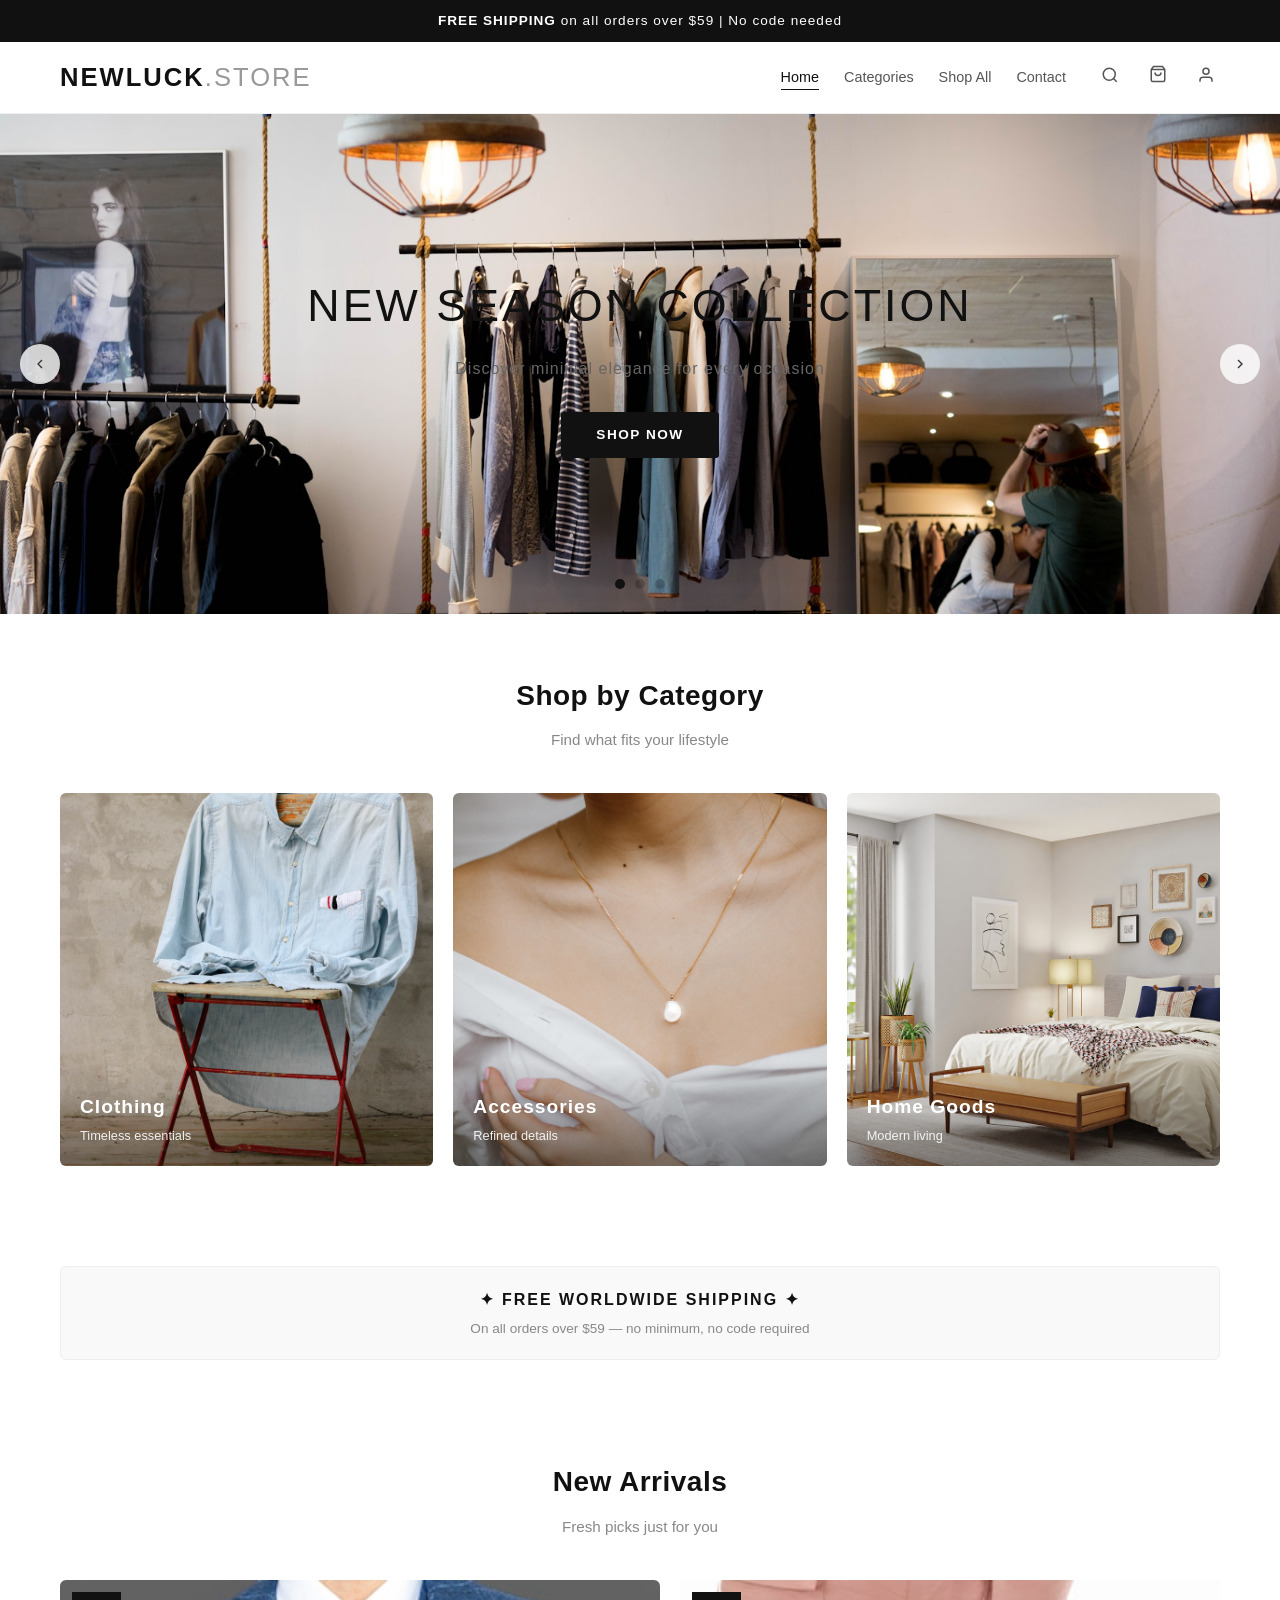
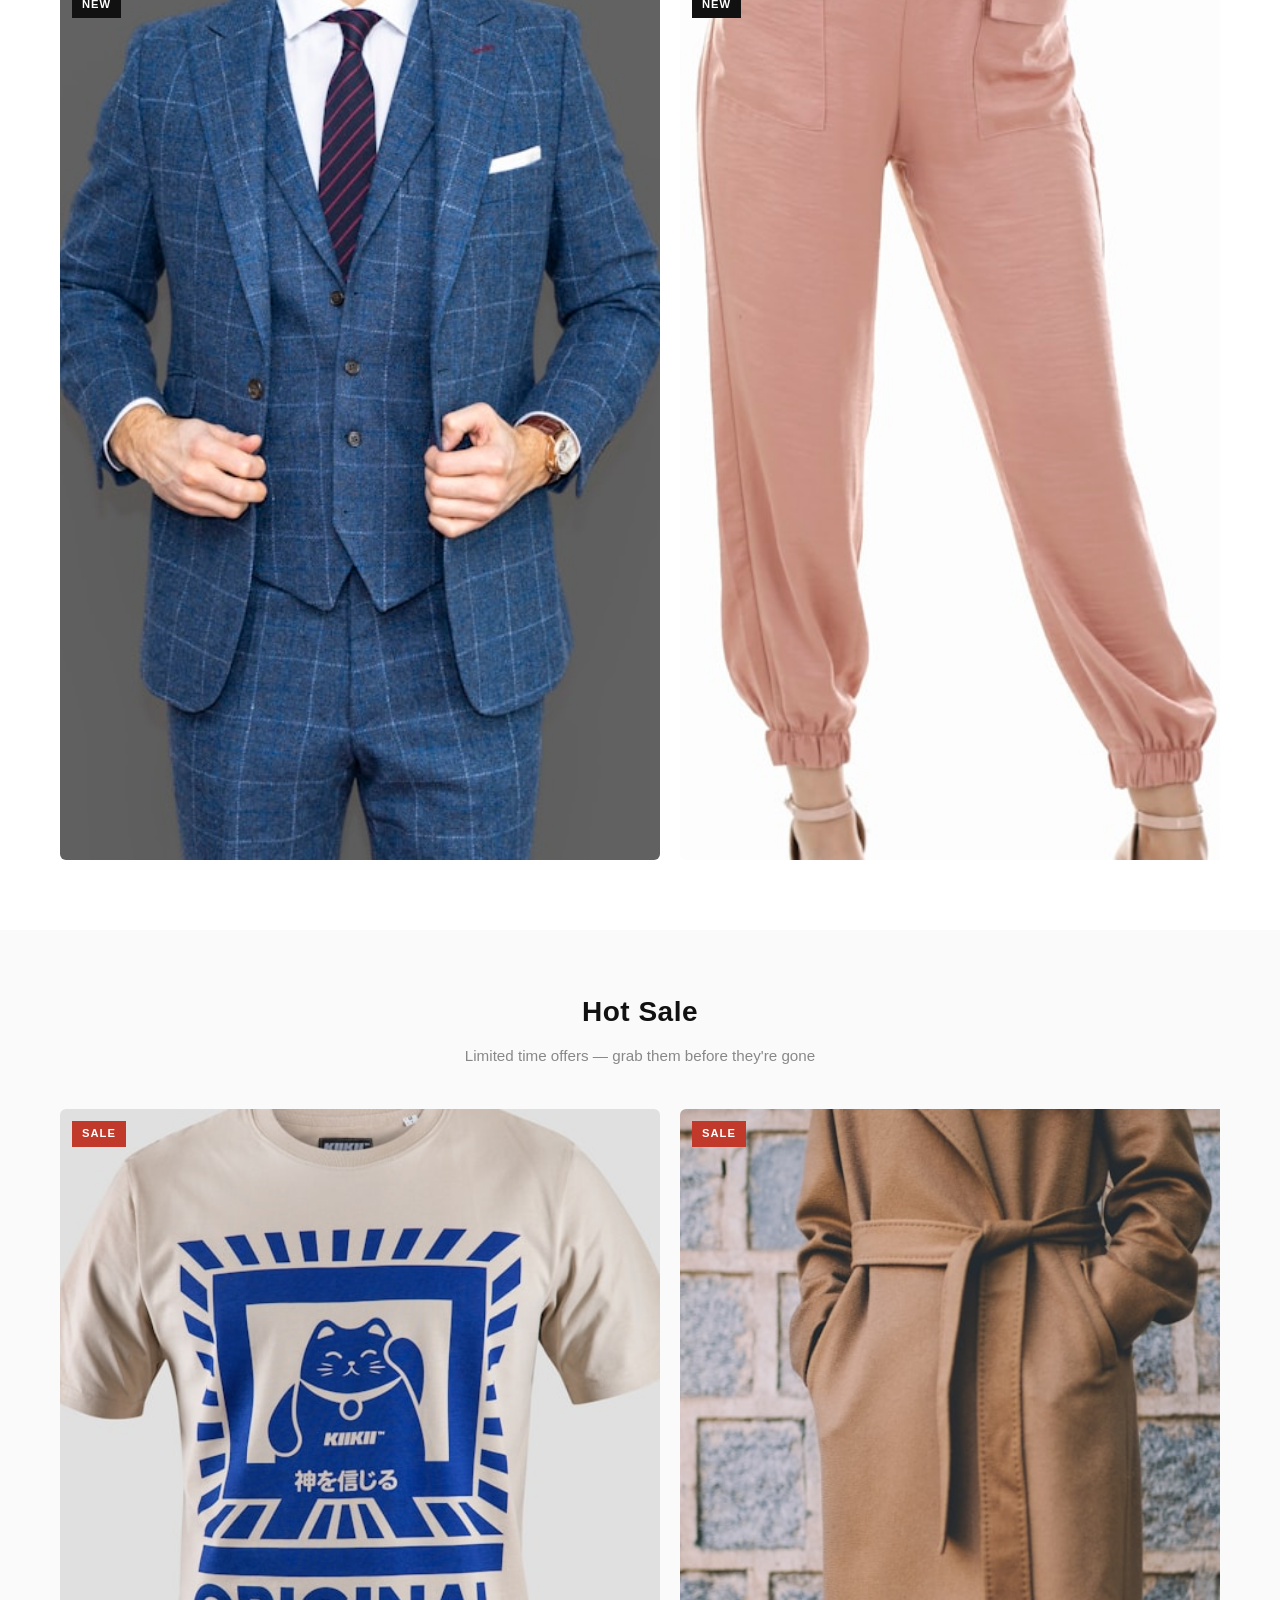
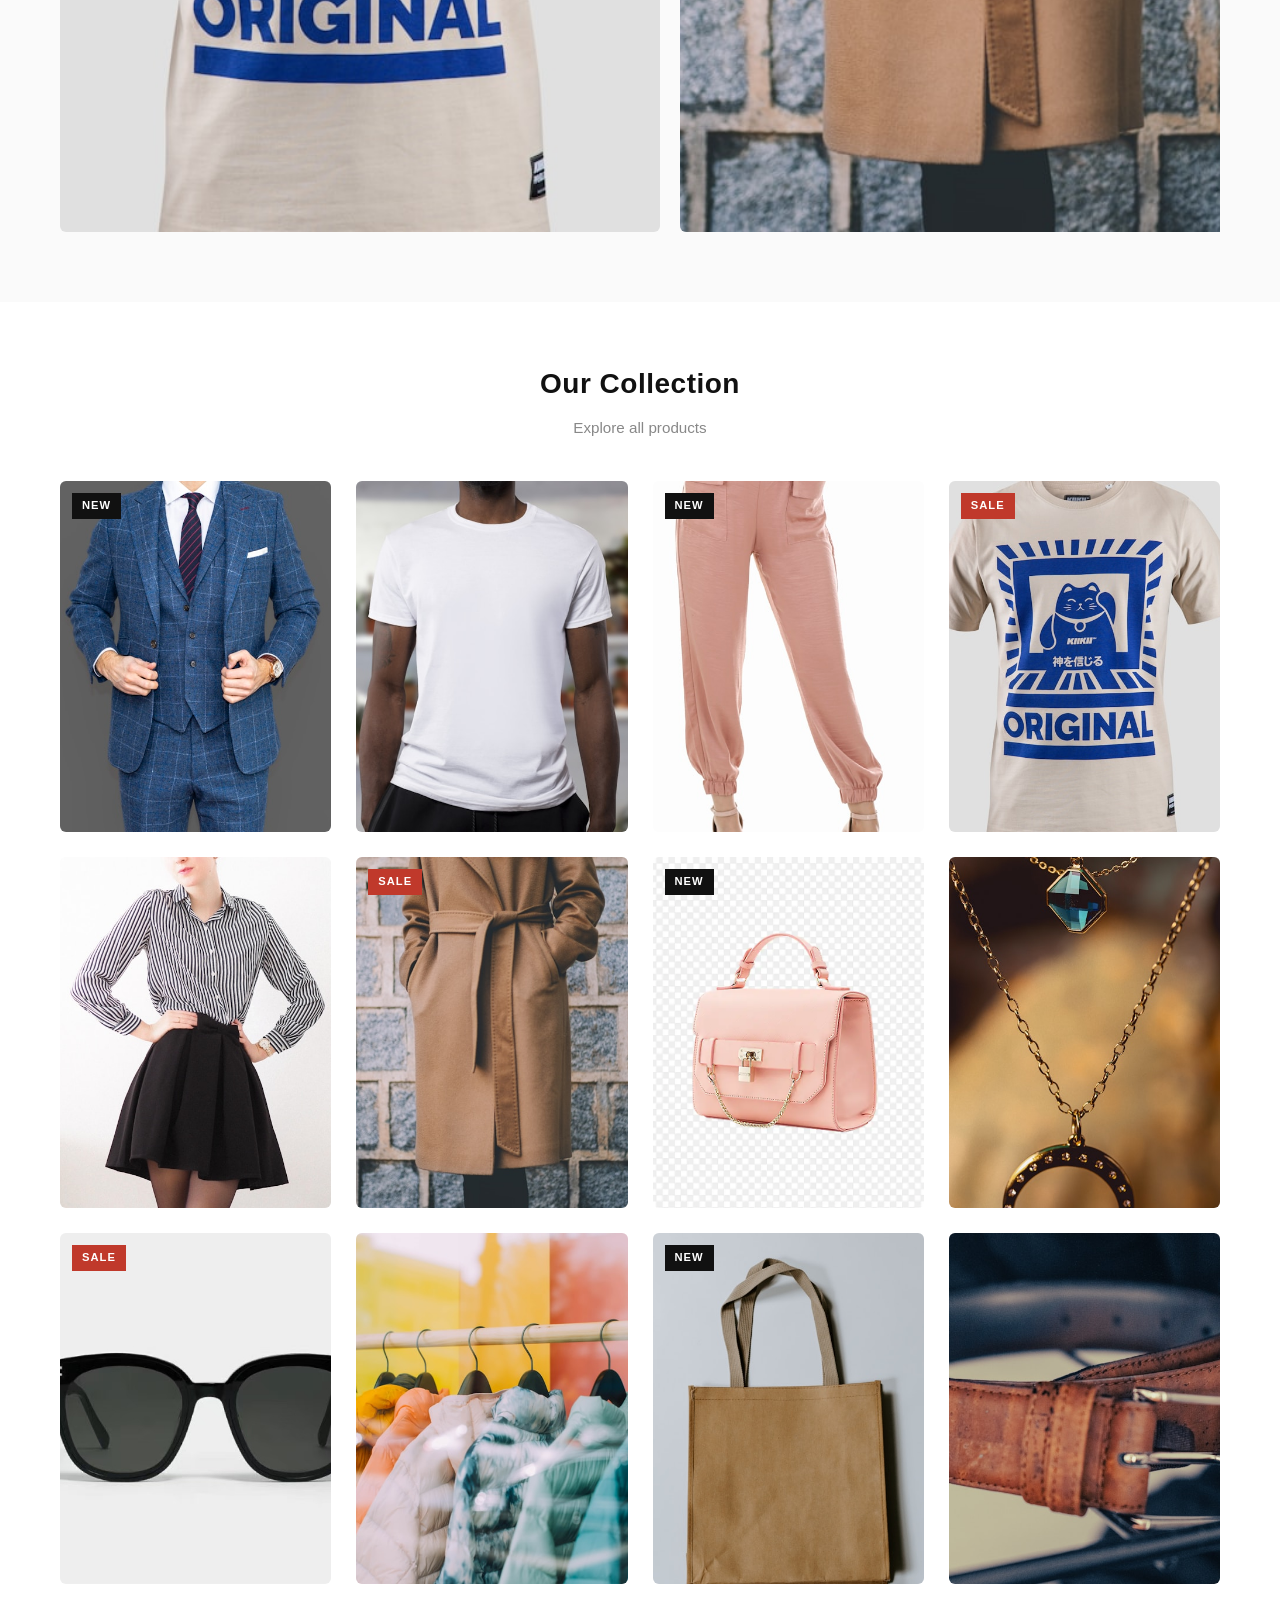
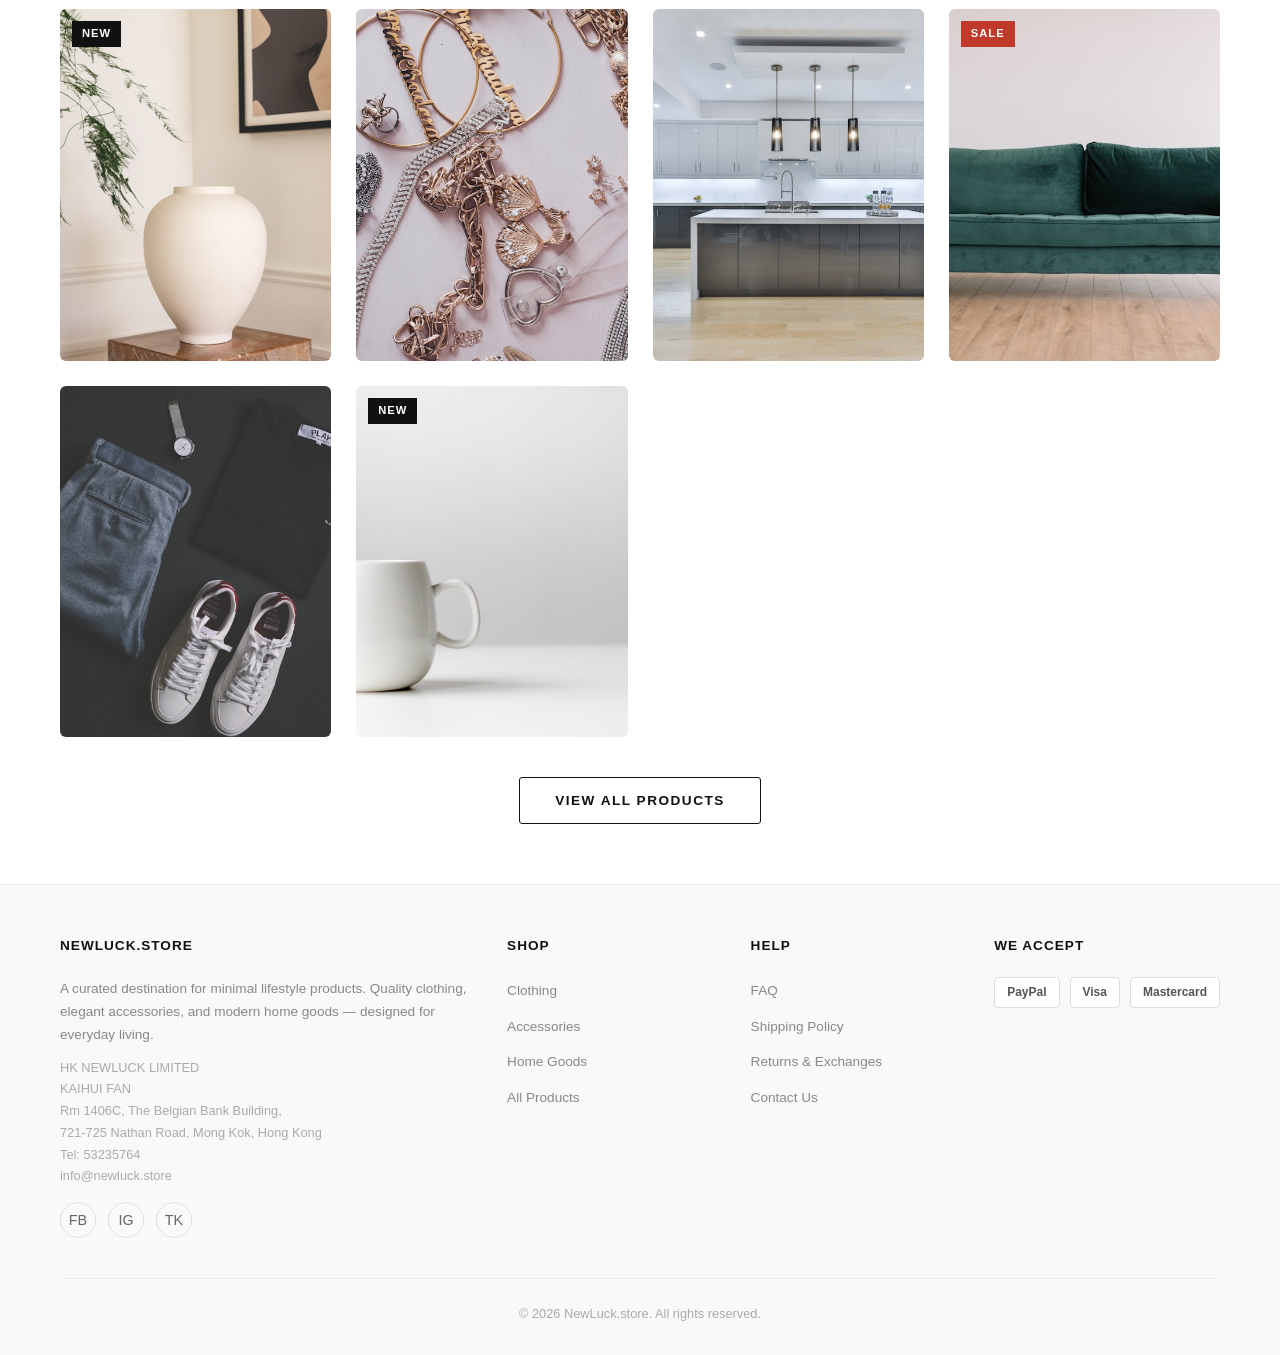
<file: index.html>
<!DOCTYPE html>
<html lang="en">
<head>
  <meta charset="UTF-8">
  <meta name="viewport" content="width=device-width, initial-scale=1.0">
  <title>NewLuck.store | Minimal Lifestyle - Clothing, Accessories & Home Goods</title>
  <meta name="description" content="Discover curated minimal lifestyle products at NewLuck.store. Shop premium clothing, elegant accessories, and modern home goods with free worldwide shipping.">
  <meta name="keywords" content="minimal fashion, modern clothing, accessories, home goods, lifestyle store, online shopping, free shipping, B2C ecommerce">
  <meta name="robots" content="index, follow">
  <link rel="canonical" href="https://newluck.store/">
  <link rel="stylesheet" href="css/style.css">
</head>
<body>

  <!-- Promotion Bar -->
  <div class="promo-bar">
    <span>FREE SHIPPING</span> on all orders over $59 | No code needed
  </div>

  <!-- Header -->
  <header class="header">
    <div class="container">
      <a href="index.html" class="logo">NEWLUCK<span>.store</span></a>

      <nav class="nav">
        <ul class="nav-links">
          <li><a href="index.html" class="active">Home</a></li>
          <li class="dropdown">
            <a href="list.html">Categories</a>
            <div class="dropdown-menu">
              <a href="list.html?category=clothing">Clothing</a>
              <a href="list.html?category=accessories">Accessories</a>
              <a href="list.html?category=home">Home Goods</a>
            </div>
          </li>
          <li><a href="list.html">Shop All</a></li>
          <li><a href="contact.html">Contact</a></li>
        </ul>

        <div class="header-actions">
          <button class="icon-btn search-toggle" aria-label="Search">
            <svg width="18" height="18" viewBox="0 0 24 24" fill="none" stroke="currentColor" stroke-width="2"><circle cx="11" cy="11" r="8"/><path d="M21 21l-4.35-4.35"/></svg>
          </button>
          <a href="cart.html" class="icon-btn" aria-label="Cart">
            <svg width="18" height="18" viewBox="0 0 24 24" fill="none" stroke="currentColor" stroke-width="2"><path d="M6 2L3 6v14a2 2 0 002 2h14a2 2 0 002-2V6l-3-4z"/><line x1="3" y1="6" x2="21" y2="6"/><path d="M16 10a4 4 0 01-8 0"/></svg>
            <span class="cart-count" style="display:none">0</span>
          </a>
          <button class="icon-btn" aria-label="Account">
            <svg width="18" height="18" viewBox="0 0 24 24" fill="none" stroke="currentColor" stroke-width="2"><path d="M20 21v-2a4 4 0 00-4-4H8a4 4 0 00-4 4v2"/><circle cx="12" cy="7" r="4"/></svg>
          </button>
          <button class="mobile-menu-btn" aria-label="Menu">
            <span></span><span></span><span></span>
          </button>
        </div>

        <div class="search-box">
          <input type="text" placeholder="Search products...">
        </div>
      </nav>
    </div>
  </header>

  <!-- Hero Slider -->
  <section class="hero">
    <div class="hero-slide active">
      <img class="hero-bg" src="images/banner-1.jpg" alt="New Season Collection">
      <div class="hero-content">
        <h1>New Season Collection</h1>
        <p>Discover minimal elegance for every occasion</p>
        <a href="list.html?category=clothing" class="btn btn-primary">Shop Now</a>
      </div>
    </div>
    <div class="hero-slide">
      <img class="hero-bg" src="images/banner-2.jpg" alt="Accessories Edit">
      <div class="hero-content">
        <h1>The Accessories Edit</h1>
        <p>Refined details that complete your look</p>
        <a href="list.html?category=accessories" class="btn btn-primary">Explore</a>
      </div>
    </div>
    <div class="hero-slide">
      <img class="hero-bg" src="images/banner-3.jpg" alt="Home Collection">
      <div class="hero-content">
        <h1>Home & Living</h1>
        <p>Curated essentials for modern living spaces</p>
        <a href="list.html?category=home" class="btn btn-primary">Discover</a>
      </div>
    </div>

    <div class="slider-arrows">
      <button class="slider-arrow slider-prev" aria-label="Previous">
        <svg width="16" height="16" viewBox="0 0 24 24" fill="none" stroke="currentColor" stroke-width="2"><polyline points="15 18 9 12 15 6"/></svg>
      </button>
      <button class="slider-arrow slider-next" aria-label="Next">
        <svg width="16" height="16" viewBox="0 0 24 24" fill="none" stroke="currentColor" stroke-width="2"><polyline points="9 18 15 12 9 6"/></svg>
      </button>
    </div>

    <div class="slider-controls">
      <div class="slider-dot active"></div>
      <div class="slider-dot"></div>
      <div class="slider-dot"></div>
    </div>
  </section>

  <!-- Category Grid -->
  <section class="section">
    <div class="container">
      <h2 class="section-title">Shop by Category</h2>
      <p class="section-subtitle">Find what fits your lifestyle</p>
      <div class="category-grid">
        <a href="list.html?category=clothing" class="category-card">
          <img src="images/cat-clothing.jpg" alt="Clothing">
          <div class="category-label">
            <h3>Clothing</h3>
            <p>Timeless essentials</p>
          </div>
        </a>
        <a href="list.html?category=accessories" class="category-card">
          <img src="images/cat-accessories.jpg" alt="Accessories">
          <div class="category-label">
            <h3>Accessories</h3>
            <p>Refined details</p>
          </div>
        </a>
        <a href="list.html?category=home" class="category-card">
          <img src="images/cat-home.jpg" alt="Home Goods">
          <div class="category-label">
            <h3>Home Goods</h3>
            <p>Modern living</p>
          </div>
        </a>
      </div>
    </div>
  </section>

  <!-- Free Shipping Banner -->
  <div class="container">
    <div class="shipping-banner">
      <h3>✦ Free Worldwide Shipping ✦</h3>
      <p>On all orders over $59 — no minimum, no code required</p>
    </div>
  </div>

  <!-- New Arrivals -->
  <section class="section">
    <div class="container">
      <h2 class="section-title">New Arrivals</h2>
      <p class="section-subtitle">Fresh picks just for you</p>
      <div class="scroll-section" id="new-arrivals"></div>
    </div>
  </section>

  <!-- Hot Sale -->
  <section class="section" style="background:#fafafa;">
    <div class="container">
      <h2 class="section-title">Hot Sale</h2>
      <p class="section-subtitle">Limited time offers — grab them before they're gone</p>
      <div class="scroll-section" id="hot-sale"></div>
    </div>
  </section>

  <!-- All Products -->
  <section class="section">
    <div class="container">
      <h2 class="section-title">Our Collection</h2>
      <p class="section-subtitle">Explore all products</p>
      <div class="product-grid" id="all-products"></div>
      <div style="text-align:center;margin-top:40px;">
        <a href="list.html" class="btn btn-outline">View All Products</a>
      </div>
    </div>
  </section>

  <!-- Footer -->
  <footer class="footer">
    <div class="container">
      <div class="footer-grid">
        <div class="footer-col">
          <h4>NewLuck.store</h4>
          <p>A curated destination for minimal lifestyle products. Quality clothing, elegant accessories, and modern home goods — designed for everyday living.</p>
          <p style="margin-top:10px;font-size:0.8rem;color:#aaa;">HK NEWLUCK LIMITED<br>KAIHUI FAN<br>Rm 1406C, The Belgian Bank Building,<br>721-725 Nathan Road, Mong Kok, Hong Kong<br>Tel: 53235764<br>info@newluck.store</p>
          <div class="social-icons">
            <a href="#" aria-label="Facebook">FB</a>
            <a href="#" aria-label="Instagram">IG</a>
            <a href="#" aria-label="TikTok">TK</a>
          </div>
        </div>
        <div class="footer-col">
          <h4>Shop</h4>
          <ul>
            <li><a href="list.html?category=clothing">Clothing</a></li>
            <li><a href="list.html?category=accessories">Accessories</a></li>
            <li><a href="list.html?category=home">Home Goods</a></li>
            <li><a href="list.html">All Products</a></li>
          </ul>
        </div>
        <div class="footer-col">
          <h4>Help</h4>
          <ul>
            <li><a href="faq.html">FAQ</a></li>
            <li><a href="shipping.html">Shipping Policy</a></li>
            <li><a href="return.html">Returns & Exchanges</a></li>
            <li><a href="contact.html">Contact Us</a></li>
          </ul>
        </div>
        <div class="footer-col">
          <h4>We Accept</h4>
          <div class="payment-icons">
            <span class="pay-icon">PayPal</span>
            <span class="pay-icon">Visa</span>
            <span class="pay-icon">Mastercard</span>
          </div>
        </div>
      </div>
      <div class="footer-bottom">
        &copy; 2026 NewLuck.store. All rights reserved.
      </div>
    </div>
  </footer>

  <!-- Back to Top -->
  <button class="back-to-top" aria-label="Back to top">
    <svg width="18" height="18" viewBox="0 0 24 24" fill="none" stroke="currentColor" stroke-width="2"><polyline points="18 15 12 9 6 15"/></svg>
  </button>

  <script src="js/main.js"></script>
  <script>
    // Render all products on home page
    document.addEventListener('DOMContentLoaded', function() {
      var allGrid = document.getElementById('all-products');
      if (allGrid) {
        allGrid.innerHTML = PRODUCTS.map(function(p) { return renderProductCard(p); }).join('');
      }
    });
  </script>
</body>
</html>
</file>
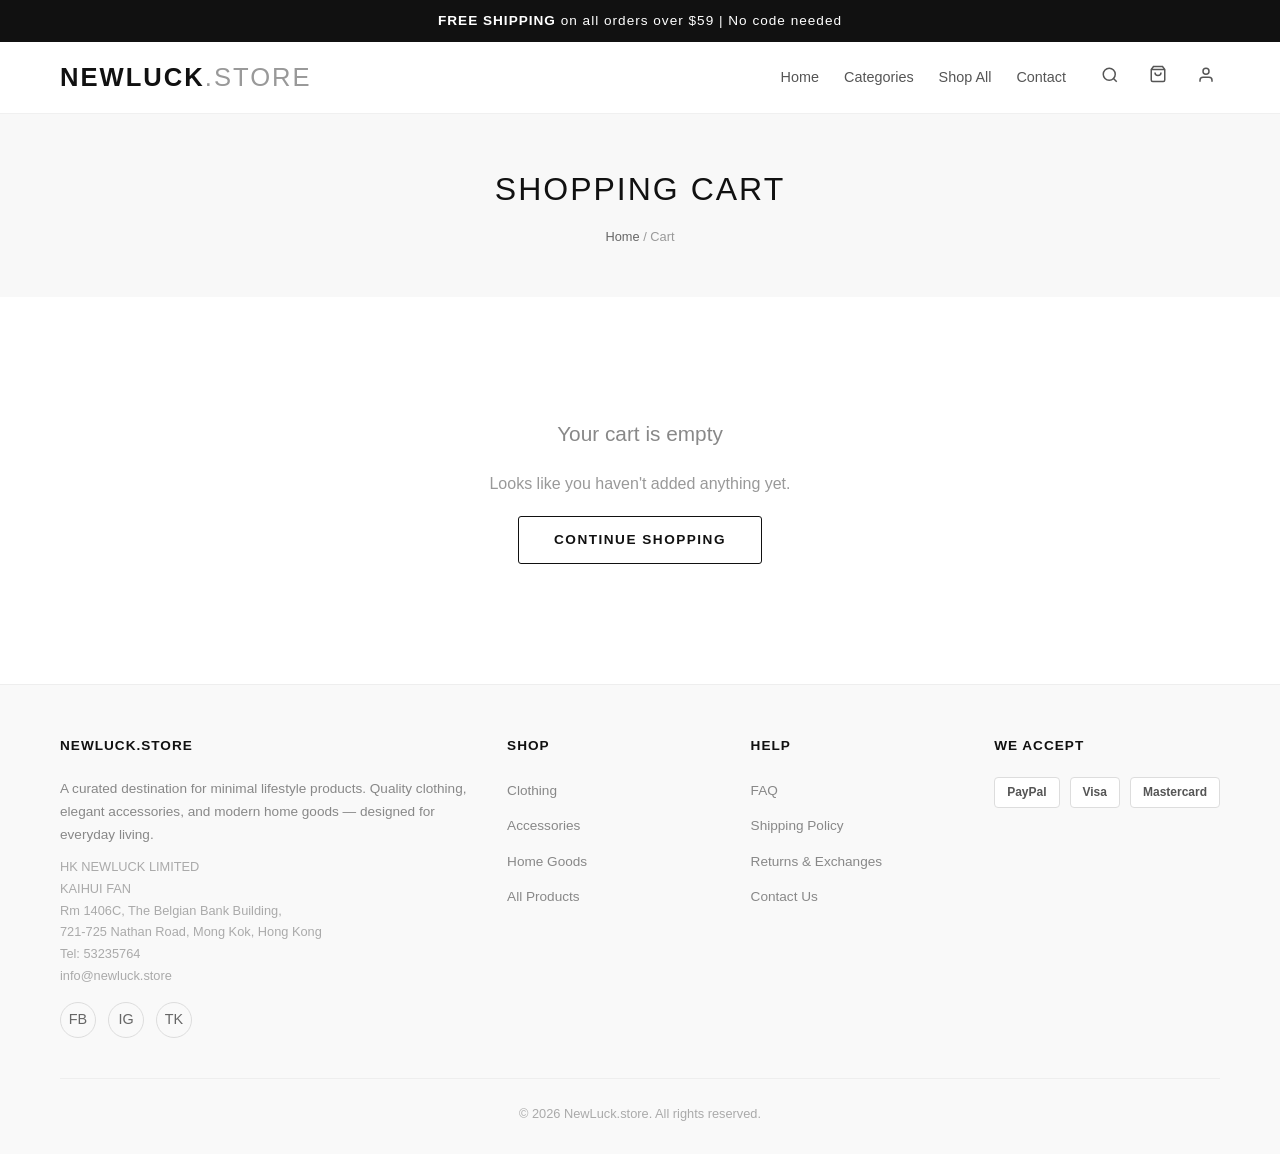
<file: cart.html>
<!DOCTYPE html>
<html lang="en">
<head>
  <meta charset="UTF-8">
  <meta name="viewport" content="width=device-width, initial-scale=1.0">
  <title>Shopping Cart | NewLuck.store</title>
  <meta name="description" content="Review your shopping cart at NewLuck.store. Secure checkout with PayPal, Visa, and Mastercard. Free shipping on orders over $59.">
  <meta name="keywords" content="shopping cart, checkout, online store, secure payment">
  <meta name="robots" content="noindex, follow">
  <link rel="canonical" href="https://newluck.store/cart.html">
  <link rel="stylesheet" href="css/style.css">
</head>
<body>

  <!-- Promotion Bar -->
  <div class="promo-bar">
    <span>FREE SHIPPING</span> on all orders over $59 | No code needed
  </div>

  <!-- Header -->
  <header class="header">
    <div class="container">
      <a href="index.html" class="logo">NEWLUCK<span>.store</span></a>
      <nav class="nav">
        <ul class="nav-links">
          <li><a href="index.html">Home</a></li>
          <li class="dropdown">
            <a href="list.html">Categories</a>
            <div class="dropdown-menu">
              <a href="list.html?category=clothing">Clothing</a>
              <a href="list.html?category=accessories">Accessories</a>
              <a href="list.html?category=home">Home Goods</a>
            </div>
          </li>
          <li><a href="list.html">Shop All</a></li>
          <li><a href="contact.html">Contact</a></li>
        </ul>
        <div class="header-actions">
          <button class="icon-btn search-toggle" aria-label="Search">
            <svg width="18" height="18" viewBox="0 0 24 24" fill="none" stroke="currentColor" stroke-width="2"><circle cx="11" cy="11" r="8"/><path d="M21 21l-4.35-4.35"/></svg>
          </button>
          <a href="cart.html" class="icon-btn" aria-label="Cart">
            <svg width="18" height="18" viewBox="0 0 24 24" fill="none" stroke="currentColor" stroke-width="2"><path d="M6 2L3 6v14a2 2 0 002 2h14a2 2 0 002-2V6l-3-4z"/><line x1="3" y1="6" x2="21" y2="6"/><path d="M16 10a4 4 0 01-8 0"/></svg>
            <span class="cart-count" style="display:none">0</span>
          </a>
          <button class="icon-btn" aria-label="Account">
            <svg width="18" height="18" viewBox="0 0 24 24" fill="none" stroke="currentColor" stroke-width="2"><path d="M20 21v-2a4 4 0 00-4-4H8a4 4 0 00-4 4v2"/><circle cx="12" cy="7" r="4"/></svg>
          </button>
          <button class="mobile-menu-btn" aria-label="Menu">
            <span></span><span></span><span></span>
          </button>
        </div>
        <div class="search-box">
          <input type="text" placeholder="Search products...">
        </div>
      </nav>
    </div>
  </header>

  <!-- Page Hero -->
  <div class="page-hero">
    <div class="container">
      <h1>Shopping Cart</h1>
      <div class="breadcrumb">
        <a href="index.html">Home</a> / <span>Cart</span>
      </div>
    </div>
  </div>

  <!-- Cart Content -->
  <div class="container">
    <div class="cart-layout" id="cart-container">
      <!-- Rendered by JS -->
    </div>
  </div>

  <!-- Footer -->
  <footer class="footer">
    <div class="container">
      <div class="footer-grid">
        <div class="footer-col">
          <h4>NewLuck.store</h4>
          <p>A curated destination for minimal lifestyle products. Quality clothing, elegant accessories, and modern home goods — designed for everyday living.</p>
          <p style="margin-top:10px;font-size:0.8rem;color:#aaa;">HK NEWLUCK LIMITED<br>KAIHUI FAN<br>Rm 1406C, The Belgian Bank Building,<br>721-725 Nathan Road, Mong Kok, Hong Kong<br>Tel: 53235764<br>info@newluck.store</p>
          <div class="social-icons">
            <a href="#" aria-label="Facebook">FB</a>
            <a href="#" aria-label="Instagram">IG</a>
            <a href="#" aria-label="TikTok">TK</a>
          </div>
        </div>
        <div class="footer-col">
          <h4>Shop</h4>
          <ul>
            <li><a href="list.html?category=clothing">Clothing</a></li>
            <li><a href="list.html?category=accessories">Accessories</a></li>
            <li><a href="list.html?category=home">Home Goods</a></li>
            <li><a href="list.html">All Products</a></li>
          </ul>
        </div>
        <div class="footer-col">
          <h4>Help</h4>
          <ul>
            <li><a href="faq.html">FAQ</a></li>
            <li><a href="shipping.html">Shipping Policy</a></li>
            <li><a href="return.html">Returns & Exchanges</a></li>
            <li><a href="contact.html">Contact Us</a></li>
          </ul>
        </div>
        <div class="footer-col">
          <h4>We Accept</h4>
          <div class="payment-icons">
            <span class="pay-icon">PayPal</span>
            <span class="pay-icon">Visa</span>
            <span class="pay-icon">Mastercard</span>
          </div>
        </div>
      </div>
      <div class="footer-bottom">
        &copy; 2026 NewLuck.store. All rights reserved.
      </div>
    </div>
  </footer>

  <button class="back-to-top" aria-label="Back to top">
    <svg width="18" height="18" viewBox="0 0 24 24" fill="none" stroke="currentColor" stroke-width="2"><polyline points="18 15 12 9 6 15"/></svg>
  </button>

  <script src="js/main.js"></script>
</body>
</html>
</file>
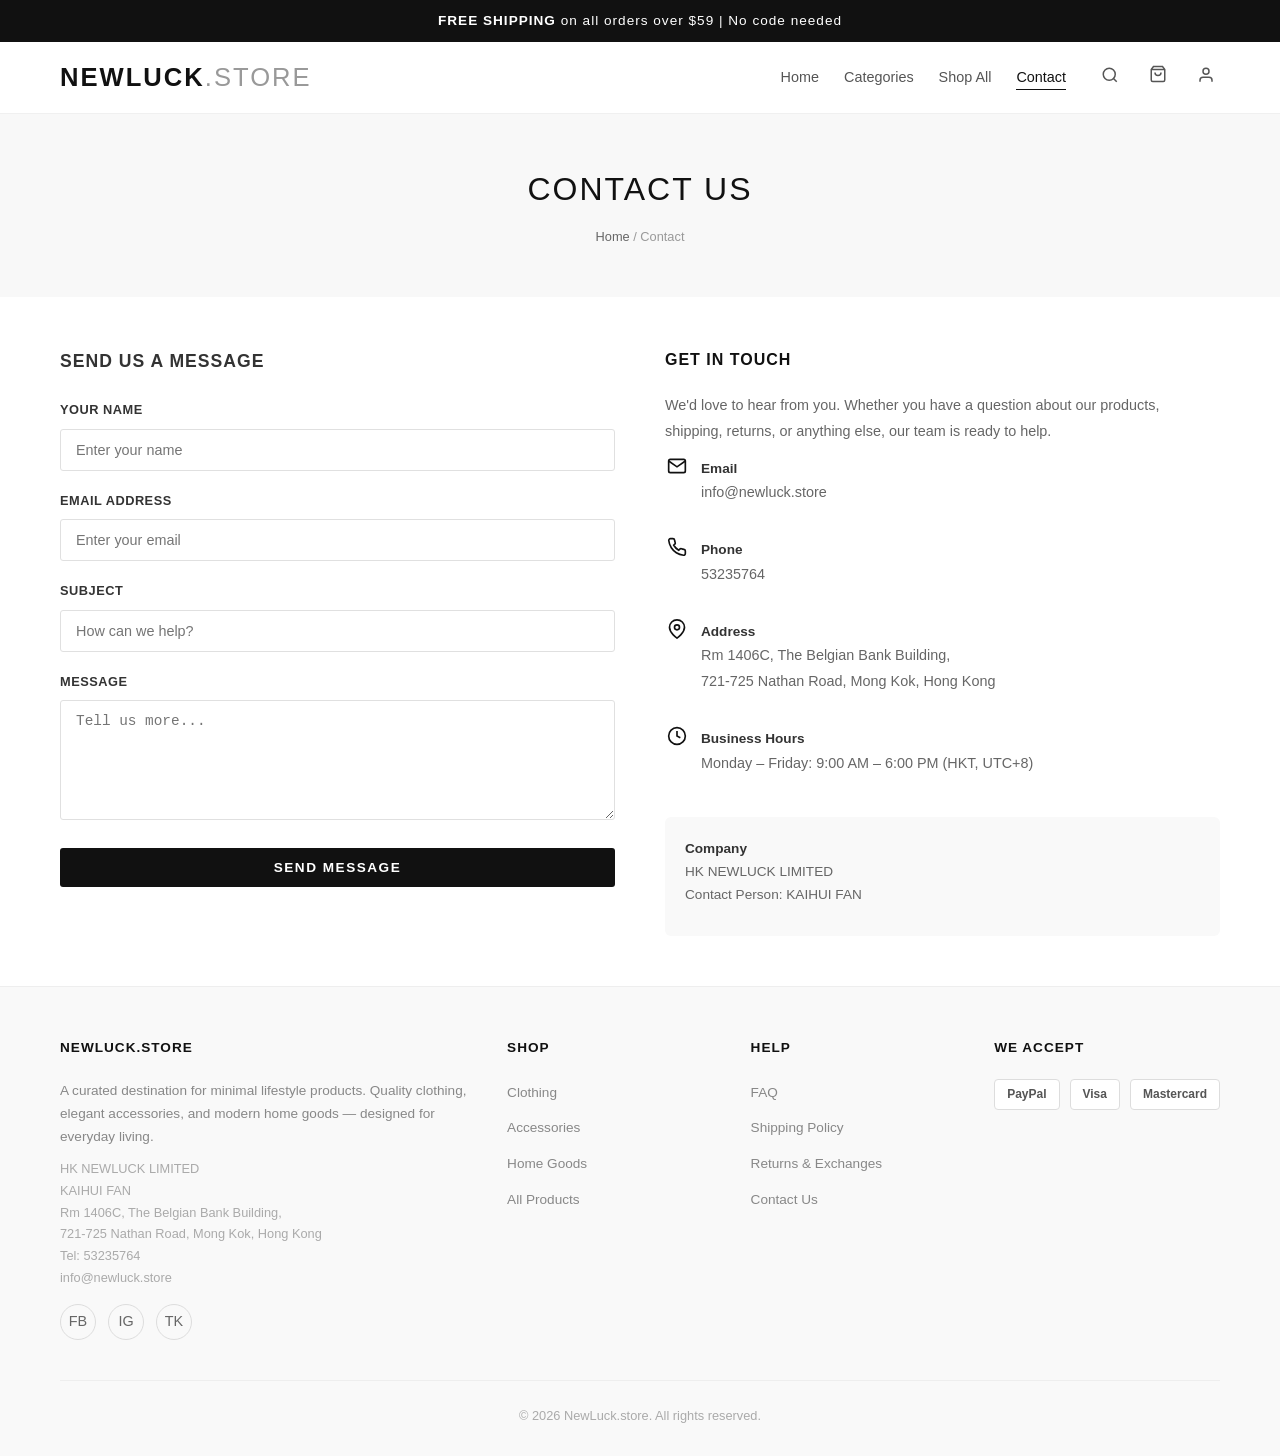
<file: contact.html>
<!DOCTYPE html>
<html lang="en">
<head>
  <meta charset="UTF-8">
  <meta name="viewport" content="width=device-width, initial-scale=1.0">
  <title>Contact Us | NewLuck.store</title>
  <meta name="description" content="Get in touch with NewLuck.store. Contact our customer support team for questions about orders, shipping, returns, or products. We reply within 24 hours.">
  <meta name="keywords" content="contact us, customer support, help, email, contact form">
  <meta name="robots" content="index, follow">
  <link rel="canonical" href="https://newluck.store/contact.html">
  <link rel="stylesheet" href="css/style.css">
</head>
<body>

  <!-- Promotion Bar -->
  <div class="promo-bar">
    <span>FREE SHIPPING</span> on all orders over $59 | No code needed
  </div>

  <!-- Header -->
  <header class="header">
    <div class="container">
      <a href="index.html" class="logo">NEWLUCK<span>.store</span></a>
      <nav class="nav">
        <ul class="nav-links">
          <li><a href="index.html">Home</a></li>
          <li class="dropdown">
            <a href="list.html">Categories</a>
            <div class="dropdown-menu">
              <a href="list.html?category=clothing">Clothing</a>
              <a href="list.html?category=accessories">Accessories</a>
              <a href="list.html?category=home">Home Goods</a>
            </div>
          </li>
          <li><a href="list.html">Shop All</a></li>
          <li><a href="contact.html" class="active">Contact</a></li>
        </ul>
        <div class="header-actions">
          <button class="icon-btn search-toggle" aria-label="Search">
            <svg width="18" height="18" viewBox="0 0 24 24" fill="none" stroke="currentColor" stroke-width="2"><circle cx="11" cy="11" r="8"/><path d="M21 21l-4.35-4.35"/></svg>
          </button>
          <a href="cart.html" class="icon-btn" aria-label="Cart">
            <svg width="18" height="18" viewBox="0 0 24 24" fill="none" stroke="currentColor" stroke-width="2"><path d="M6 2L3 6v14a2 2 0 002 2h14a2 2 0 002-2V6l-3-4z"/><line x1="3" y1="6" x2="21" y2="6"/><path d="M16 10a4 4 0 01-8 0"/></svg>
            <span class="cart-count" style="display:none">0</span>
          </a>
          <button class="icon-btn" aria-label="Account">
            <svg width="18" height="18" viewBox="0 0 24 24" fill="none" stroke="currentColor" stroke-width="2"><path d="M20 21v-2a4 4 0 00-4-4H8a4 4 0 00-4 4v2"/><circle cx="12" cy="7" r="4"/></svg>
          </button>
          <button class="mobile-menu-btn" aria-label="Menu">
            <span></span><span></span><span></span>
          </button>
        </div>
        <div class="search-box">
          <input type="text" placeholder="Search products...">
        </div>
      </nav>
    </div>
  </header>

  <!-- Page Hero -->
  <div class="page-hero">
    <div class="container">
      <h1>Contact Us</h1>
      <div class="breadcrumb">
        <a href="index.html">Home</a> / <span>Contact</span>
      </div>
    </div>
  </div>

  <!-- Contact Content -->
  <div class="container">
    <div class="contact-layout">
      <div class="contact-form">
        <h3 style="font-size:1.1rem;font-weight:600;text-transform:uppercase;letter-spacing:1px;margin-bottom:25px;">Send Us a Message</h3>
        <form id="contact-form">
          <div class="form-group">
            <label for="name">Your Name</label>
            <input type="text" id="name" name="name" required placeholder="Enter your name">
          </div>
          <div class="form-group">
            <label for="email">Email Address</label>
            <input type="email" id="email" name="email" required placeholder="Enter your email">
          </div>
          <div class="form-group">
            <label for="subject">Subject</label>
            <input type="text" id="subject" name="subject" required placeholder="How can we help?">
          </div>
          <div class="form-group">
            <label for="message">Message</label>
            <textarea id="message" name="message" required placeholder="Tell us more..."></textarea>
          </div>
          <button type="submit" class="btn btn-primary" style="width:100%;">Send Message</button>
        </form>
      </div>

      <div class="contact-info-block">
        <h3>Get in Touch</h3>
        <p>We'd love to hear from you. Whether you have a question about our products, shipping, returns, or anything else, our team is ready to help.</p>

        <div class="info-item">
          <div class="info-icon">
            <svg width="20" height="20" viewBox="0 0 24 24" fill="none" stroke="currentColor" stroke-width="2"><path d="M4 4h16c1.1 0 2 .9 2 2v12c0 1.1-.9 2-2 2H4c-1.1 0-2-.9-2-2V6c0-1.1.9-2 2-2z"/><polyline points="22,6 12,13 2,6"/></svg>
          </div>
          <div>
            <strong style="font-size:0.85rem;color:#333;">Email</strong>
            <p>info@newluck.store</p>
          </div>
        </div>

        <div class="info-item">
          <div class="info-icon">
            <svg width="20" height="20" viewBox="0 0 24 24" fill="none" stroke="currentColor" stroke-width="2"><path d="M22 16.92v3a2 2 0 01-2.18 2 19.79 19.79 0 01-8.63-3.07 19.5 19.5 0 01-6-6 19.79 19.79 0 01-3.07-8.67A2 2 0 014.11 2h3a2 2 0 012 1.72 12.84 12.84 0 00.7 2.81 2 2 0 01-.45 2.11L8.09 9.91a16 16 0 006 6l1.27-1.27a2 2 0 012.11-.45 12.84 12.84 0 002.81.7A2 2 0 0122 16.92z"/></svg>
          </div>
          <div>
            <strong style="font-size:0.85rem;color:#333;">Phone</strong>
            <p>53235764</p>
          </div>
        </div>

        <div class="info-item">
          <div class="info-icon">
            <svg width="20" height="20" viewBox="0 0 24 24" fill="none" stroke="currentColor" stroke-width="2"><path d="M21 10c0 7-9 13-9 13s-9-6-9-13a9 9 0 0118 0z"/><circle cx="12" cy="10" r="3"/></svg>
          </div>
          <div>
            <strong style="font-size:0.85rem;color:#333;">Address</strong>
            <p>Rm 1406C, The Belgian Bank Building,<br>721-725 Nathan Road, Mong Kok, Hong Kong</p>
          </div>
        </div>

        <div class="info-item">
          <div class="info-icon">
            <svg width="20" height="20" viewBox="0 0 24 24" fill="none" stroke="currentColor" stroke-width="2"><circle cx="12" cy="12" r="10"/><polyline points="12 6 12 12 16 14"/></svg>
          </div>
          <div>
            <strong style="font-size:0.85rem;color:#333;">Business Hours</strong>
            <p>Monday – Friday: 9:00 AM – 6:00 PM (HKT, UTC+8)</p>
          </div>
        </div>

        <div style="margin-top:30px;padding:20px;background:#f9f9f9;border-radius:6px;">
          <p style="font-size:0.85rem;color:#666;line-height:1.7;">
            <strong style="color:#333;">Company</strong><br>
            HK NEWLUCK LIMITED<br>
            Contact Person: KAIHUI FAN
          </p>
        </div>
      </div>
    </div>
  </div>

  <!-- Footer -->
  <footer class="footer">
    <div class="container">
      <div class="footer-grid">
        <div class="footer-col">
          <h4>NewLuck.store</h4>
          <p>A curated destination for minimal lifestyle products. Quality clothing, elegant accessories, and modern home goods — designed for everyday living.</p>
          <p style="margin-top:10px;font-size:0.8rem;color:#aaa;">HK NEWLUCK LIMITED<br>KAIHUI FAN<br>Rm 1406C, The Belgian Bank Building,<br>721-725 Nathan Road, Mong Kok, Hong Kong<br>Tel: 53235764<br>info@newluck.store</p>
          <div class="social-icons">
            <a href="#" aria-label="Facebook">FB</a>
            <a href="#" aria-label="Instagram">IG</a>
            <a href="#" aria-label="TikTok">TK</a>
          </div>
        </div>
        <div class="footer-col">
          <h4>Shop</h4>
          <ul>
            <li><a href="list.html?category=clothing">Clothing</a></li>
            <li><a href="list.html?category=accessories">Accessories</a></li>
            <li><a href="list.html?category=home">Home Goods</a></li>
            <li><a href="list.html">All Products</a></li>
          </ul>
        </div>
        <div class="footer-col">
          <h4>Help</h4>
          <ul>
            <li><a href="faq.html">FAQ</a></li>
            <li><a href="shipping.html">Shipping Policy</a></li>
            <li><a href="return.html">Returns & Exchanges</a></li>
            <li><a href="contact.html">Contact Us</a></li>
          </ul>
        </div>
        <div class="footer-col">
          <h4>We Accept</h4>
          <div class="payment-icons">
            <span class="pay-icon">PayPal</span>
            <span class="pay-icon">Visa</span>
            <span class="pay-icon">Mastercard</span>
          </div>
        </div>
      </div>
      <div class="footer-bottom">
        &copy; 2026 NewLuck.store. All rights reserved.
      </div>
    </div>
  </footer>

  <button class="back-to-top" aria-label="Back to top">
    <svg width="18" height="18" viewBox="0 0 24 24" fill="none" stroke="currentColor" stroke-width="2"><polyline points="18 15 12 9 6 15"/></svg>
  </button>

  <script src="js/main.js"></script>
</body>
</html>
</file>
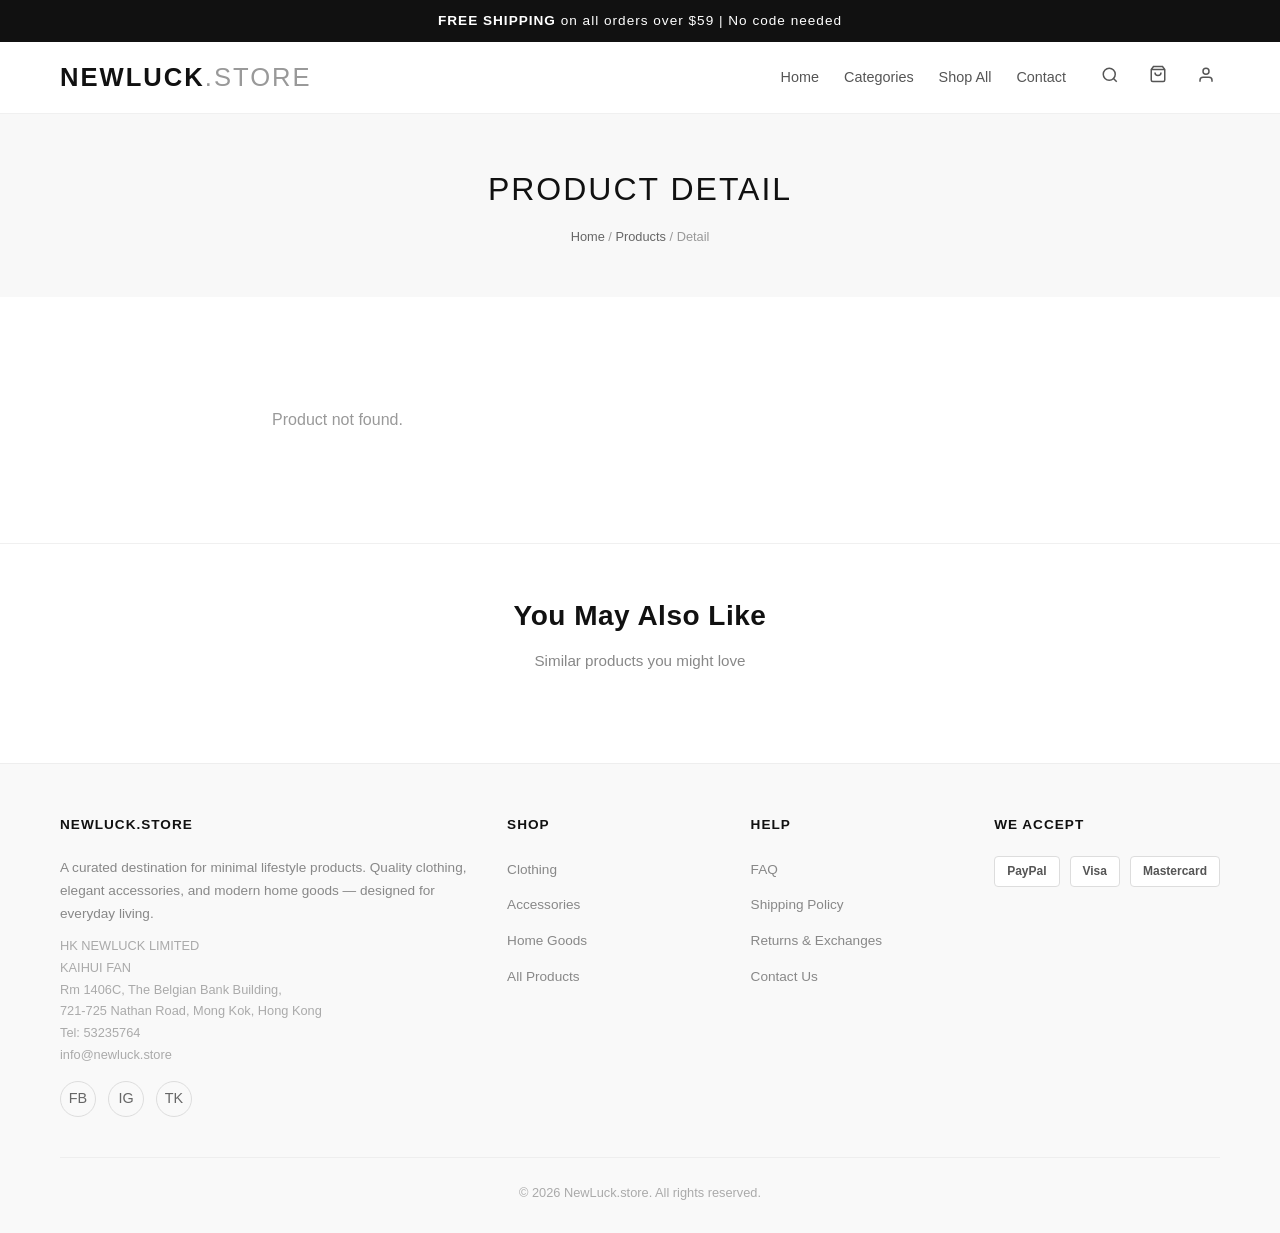
<file: detail.html>
<!DOCTYPE html>
<html lang="en">
<head>
  <meta charset="UTF-8">
  <meta name="viewport" content="width=device-width, initial-scale=1.0">
  <title>Product Detail | NewLuck.store</title>
  <meta name="description" content="View product details, select size and color, and add to cart. Premium quality products at NewLuck.store with free shipping on orders over $59.">
  <meta name="keywords" content="product detail, online shopping, fashion, accessories, home goods">
  <meta name="robots" content="index, follow">
  <link rel="canonical" href="https://newluck.store/detail.html">
  <link rel="stylesheet" href="css/style.css">
</head>
<body>

  <!-- Promotion Bar -->
  <div class="promo-bar">
    <span>FREE SHIPPING</span> on all orders over $59 | No code needed
  </div>

  <!-- Header -->
  <header class="header">
    <div class="container">
      <a href="index.html" class="logo">NEWLUCK<span>.store</span></a>
      <nav class="nav">
        <ul class="nav-links">
          <li><a href="index.html">Home</a></li>
          <li class="dropdown">
            <a href="list.html">Categories</a>
            <div class="dropdown-menu">
              <a href="list.html?category=clothing">Clothing</a>
              <a href="list.html?category=accessories">Accessories</a>
              <a href="list.html?category=home">Home Goods</a>
            </div>
          </li>
          <li><a href="list.html">Shop All</a></li>
          <li><a href="contact.html">Contact</a></li>
        </ul>
        <div class="header-actions">
          <button class="icon-btn search-toggle" aria-label="Search">
            <svg width="18" height="18" viewBox="0 0 24 24" fill="none" stroke="currentColor" stroke-width="2"><circle cx="11" cy="11" r="8"/><path d="M21 21l-4.35-4.35"/></svg>
          </button>
          <a href="cart.html" class="icon-btn" aria-label="Cart">
            <svg width="18" height="18" viewBox="0 0 24 24" fill="none" stroke="currentColor" stroke-width="2"><path d="M6 2L3 6v14a2 2 0 002 2h14a2 2 0 002-2V6l-3-4z"/><line x1="3" y1="6" x2="21" y2="6"/><path d="M16 10a4 4 0 01-8 0"/></svg>
            <span class="cart-count" style="display:none">0</span>
          </a>
          <button class="icon-btn" aria-label="Account">
            <svg width="18" height="18" viewBox="0 0 24 24" fill="none" stroke="currentColor" stroke-width="2"><path d="M20 21v-2a4 4 0 00-4-4H8a4 4 0 00-4 4v2"/><circle cx="12" cy="7" r="4"/></svg>
          </button>
          <button class="mobile-menu-btn" aria-label="Menu">
            <span></span><span></span><span></span>
          </button>
        </div>
        <div class="search-box">
          <input type="text" placeholder="Search products...">
        </div>
      </nav>
    </div>
  </header>

  <!-- Page Hero -->
  <div class="page-hero">
    <div class="container">
      <h1>Product Detail</h1>
      <div class="breadcrumb">
        <a href="index.html">Home</a> / <a href="list.html">Products</a> / <span>Detail</span>
      </div>
    </div>
  </div>

  <!-- Product Detail -->
  <div class="container">
    <div class="detail-layout" id="detail-container">
      <!-- Rendered by JS -->
    </div>
  </div>

  <!-- Related Products -->
  <section class="related-section">
    <div class="container">
      <h2 class="section-title">You May Also Like</h2>
      <p class="section-subtitle">Similar products you might love</p>
      <div class="product-grid" id="related-products"></div>
    </div>
  </section>

  <!-- Footer -->
  <footer class="footer">
    <div class="container">
      <div class="footer-grid">
        <div class="footer-col">
          <h4>NewLuck.store</h4>
          <p>A curated destination for minimal lifestyle products. Quality clothing, elegant accessories, and modern home goods — designed for everyday living.</p>
          <p style="margin-top:10px;font-size:0.8rem;color:#aaa;">HK NEWLUCK LIMITED<br>KAIHUI FAN<br>Rm 1406C, The Belgian Bank Building,<br>721-725 Nathan Road, Mong Kok, Hong Kong<br>Tel: 53235764<br>info@newluck.store</p>
          <div class="social-icons">
            <a href="#" aria-label="Facebook">FB</a>
            <a href="#" aria-label="Instagram">IG</a>
            <a href="#" aria-label="TikTok">TK</a>
          </div>
        </div>
        <div class="footer-col">
          <h4>Shop</h4>
          <ul>
            <li><a href="list.html?category=clothing">Clothing</a></li>
            <li><a href="list.html?category=accessories">Accessories</a></li>
            <li><a href="list.html?category=home">Home Goods</a></li>
            <li><a href="list.html">All Products</a></li>
          </ul>
        </div>
        <div class="footer-col">
          <h4>Help</h4>
          <ul>
            <li><a href="faq.html">FAQ</a></li>
            <li><a href="shipping.html">Shipping Policy</a></li>
            <li><a href="return.html">Returns & Exchanges</a></li>
            <li><a href="contact.html">Contact Us</a></li>
          </ul>
        </div>
        <div class="footer-col">
          <h4>We Accept</h4>
          <div class="payment-icons">
            <span class="pay-icon">PayPal</span>
            <span class="pay-icon">Visa</span>
            <span class="pay-icon">Mastercard</span>
          </div>
        </div>
      </div>
      <div class="footer-bottom">
        &copy; 2026 NewLuck.store. All rights reserved.
      </div>
    </div>
  </footer>

  <button class="back-to-top" aria-label="Back to top">
    <svg width="18" height="18" viewBox="0 0 24 24" fill="none" stroke="currentColor" stroke-width="2"><polyline points="18 15 12 9 6 15"/></svg>
  </button>

  <script src="js/main.js"></script>
</body>
</html>
</file>
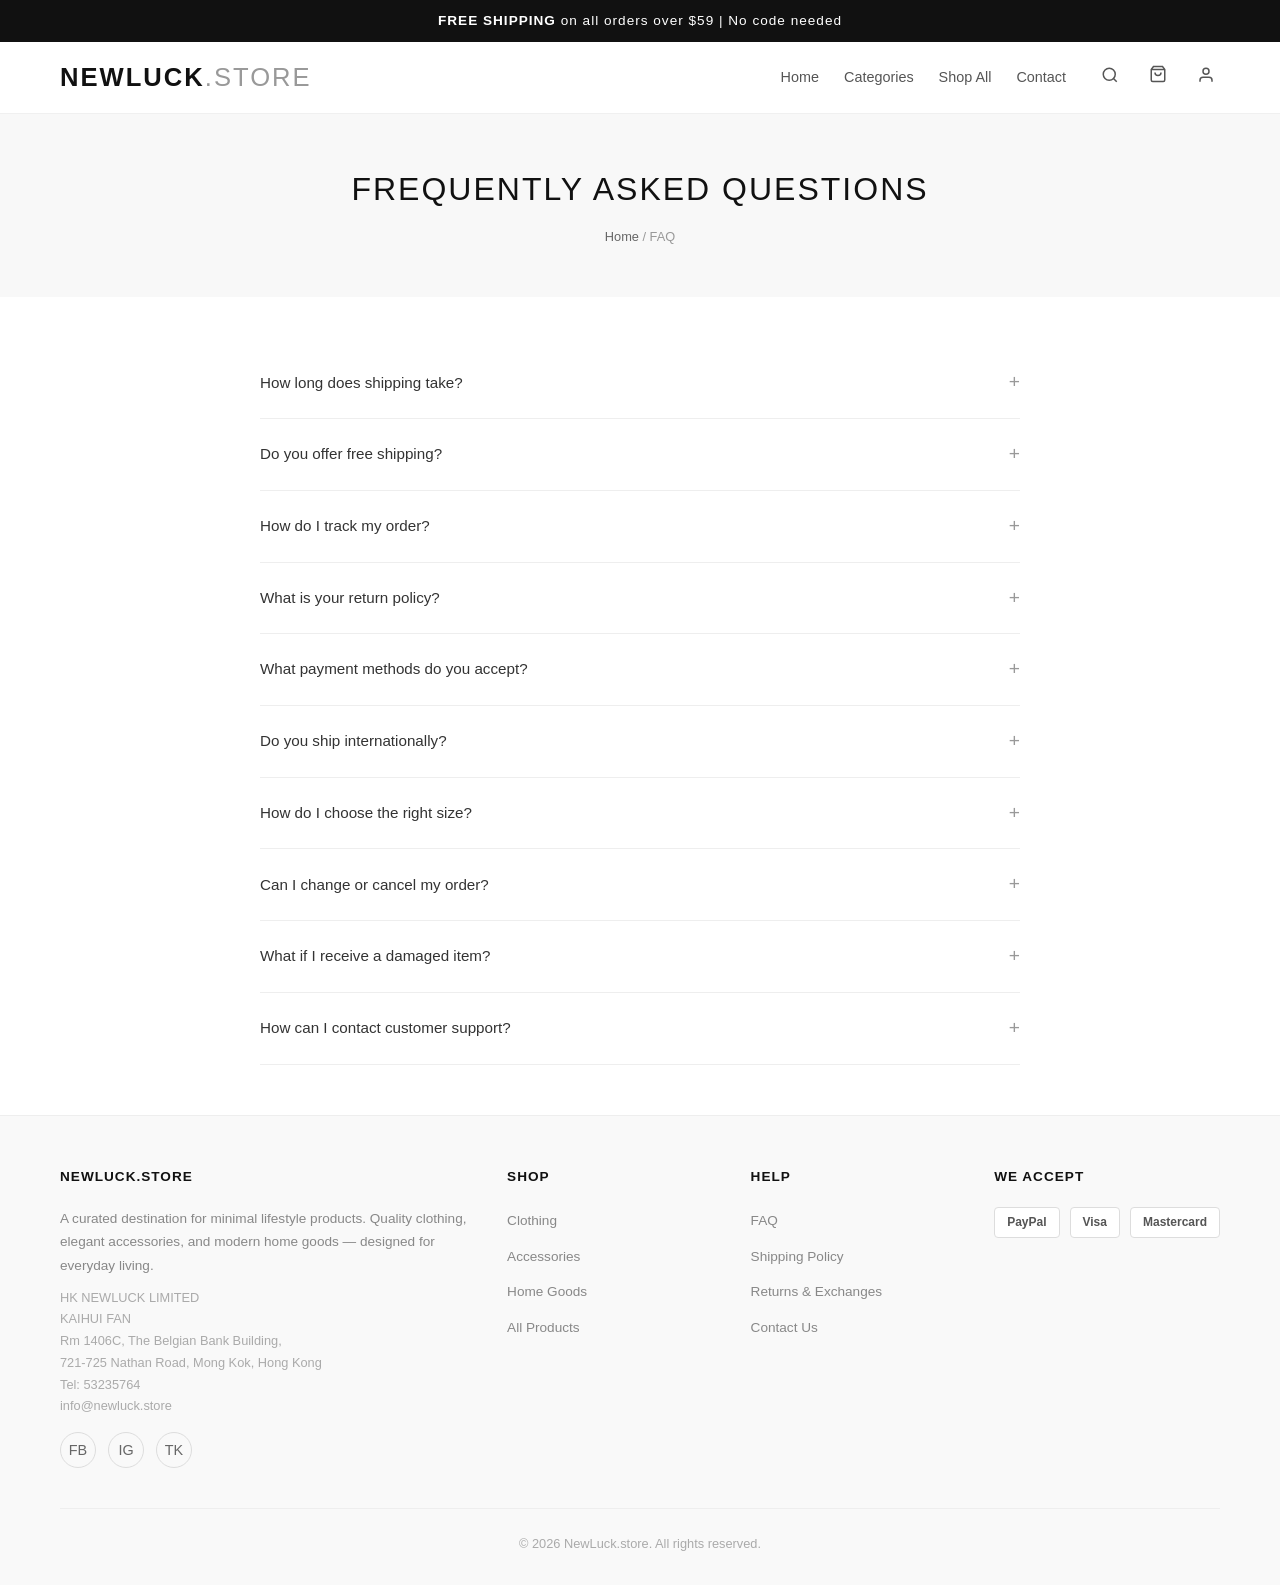
<file: faq.html>
<!DOCTYPE html>
<html lang="en">
<head>
  <meta charset="UTF-8">
  <meta name="viewport" content="width=device-width, initial-scale=1.0">
  <title>FAQ | NewLuck.store</title>
  <meta name="description" content="Frequently asked questions about NewLuck.store. Find answers about shipping, returns, payments, sizing, and more. We're here to help.">
  <meta name="keywords" content="FAQ, frequently asked questions, help, customer service, shipping info, returns">
  <meta name="robots" content="index, follow">
  <link rel="canonical" href="https://newluck.store/faq.html">
  <link rel="stylesheet" href="css/style.css">
</head>
<body>

  <!-- Promotion Bar -->
  <div class="promo-bar">
    <span>FREE SHIPPING</span> on all orders over $59 | No code needed
  </div>

  <!-- Header -->
  <header class="header">
    <div class="container">
      <a href="index.html" class="logo">NEWLUCK<span>.store</span></a>
      <nav class="nav">
        <ul class="nav-links">
          <li><a href="index.html">Home</a></li>
          <li class="dropdown">
            <a href="list.html">Categories</a>
            <div class="dropdown-menu">
              <a href="list.html?category=clothing">Clothing</a>
              <a href="list.html?category=accessories">Accessories</a>
              <a href="list.html?category=home">Home Goods</a>
            </div>
          </li>
          <li><a href="list.html">Shop All</a></li>
          <li><a href="contact.html">Contact</a></li>
        </ul>
        <div class="header-actions">
          <button class="icon-btn search-toggle" aria-label="Search">
            <svg width="18" height="18" viewBox="0 0 24 24" fill="none" stroke="currentColor" stroke-width="2"><circle cx="11" cy="11" r="8"/><path d="M21 21l-4.35-4.35"/></svg>
          </button>
          <a href="cart.html" class="icon-btn" aria-label="Cart">
            <svg width="18" height="18" viewBox="0 0 24 24" fill="none" stroke="currentColor" stroke-width="2"><path d="M6 2L3 6v14a2 2 0 002 2h14a2 2 0 002-2V6l-3-4z"/><line x1="3" y1="6" x2="21" y2="6"/><path d="M16 10a4 4 0 01-8 0"/></svg>
            <span class="cart-count" style="display:none">0</span>
          </a>
          <button class="icon-btn" aria-label="Account">
            <svg width="18" height="18" viewBox="0 0 24 24" fill="none" stroke="currentColor" stroke-width="2"><path d="M20 21v-2a4 4 0 00-4-4H8a4 4 0 00-4 4v2"/><circle cx="12" cy="7" r="4"/></svg>
          </button>
          <button class="mobile-menu-btn" aria-label="Menu">
            <span></span><span></span><span></span>
          </button>
        </div>
        <div class="search-box">
          <input type="text" placeholder="Search products...">
        </div>
      </nav>
    </div>
  </header>

  <!-- Page Hero -->
  <div class="page-hero">
    <div class="container">
      <h1>Frequently Asked Questions</h1>
      <div class="breadcrumb">
        <a href="index.html">Home</a> / <span>FAQ</span>
      </div>
    </div>
  </div>

  <!-- FAQ Content -->
  <div class="container">
    <div class="policy-content">

      <div class="faq-item">
        <div class="faq-question">
          <span>How long does shipping take?</span>
          <span class="faq-toggle">+</span>
        </div>
        <div class="faq-answer">
          <p>Standard shipping typically takes 7–15 business days, depending on your location. Express shipping is available for 3–7 business day delivery. All orders are processed within 1–3 business days before shipping.</p>
        </div>
      </div>

      <div class="faq-item">
        <div class="faq-question">
          <span>Do you offer free shipping?</span>
          <span class="faq-toggle">+</span>
        </div>
        <div class="faq-answer">
          <p>Yes! We offer free standard shipping on all orders over $59 USD. No promo code is required — the discount is applied automatically at checkout.</p>
        </div>
      </div>

      <div class="faq-item">
        <div class="faq-question">
          <span>How do I track my order?</span>
          <span class="faq-toggle">+</span>
        </div>
        <div class="faq-answer">
          <p>Once your order has shipped, you will receive a shipping confirmation email with a tracking number. You can use this tracking number to monitor your package's journey. Please allow 48 hours for tracking information to become available after shipment.</p>
        </div>
      </div>

      <div class="faq-item">
        <div class="faq-question">
          <span>What is your return policy?</span>
          <span class="faq-toggle">+</span>
        </div>
        <div class="faq-answer">
          <p>We offer a 30-day return policy. Items must be unused, unworn, and in their original packaging with all tags attached. To initiate a return, please contact us at info@newluck.store with your order number. Visit our <a href="return.html" style="color:#111;text-decoration:underline;">Returns & Exchanges</a> page for full details.</p>
        </div>
      </div>

      <div class="faq-item">
        <div class="faq-question">
          <span>What payment methods do you accept?</span>
          <span class="faq-toggle">+</span>
        </div>
        <div class="faq-answer">
          <p>We accept PayPal, Visa, and Mastercard. All payments are processed securely. Your payment information is encrypted and never stored on our servers.</p>
        </div>
      </div>

      <div class="faq-item">
        <div class="faq-question">
          <span>Do you ship internationally?</span>
          <span class="faq-toggle">+</span>
        </div>
        <div class="faq-answer">
          <p>Yes, we ship to most countries worldwide. International shipments may be subject to import taxes, customs duties, and fees imposed by the destination country. These charges are the responsibility of the recipient.</p>
        </div>
      </div>

      <div class="faq-item">
        <div class="faq-question">
          <span>How do I choose the right size?</span>
          <span class="faq-toggle">+</span>
        </div>
        <div class="faq-answer">
          <p>Each product page includes available size options. We recommend referring to the product description for sizing guidance. If you're between sizes, we generally recommend sizing up for a more comfortable fit. Feel free to contact us if you need specific measurements.</p>
        </div>
      </div>

      <div class="faq-item">
        <div class="faq-question">
          <span>Can I change or cancel my order?</span>
          <span class="faq-toggle">+</span>
        </div>
        <div class="faq-answer">
          <p>We process orders quickly, so please contact us as soon as possible at info@newluck.store if you need to make changes. Once an order has been shipped, we cannot make changes or cancel it, but you can return the items after delivery following our return policy.</p>
        </div>
      </div>

      <div class="faq-item">
        <div class="faq-question">
          <span>What if I receive a damaged item?</span>
          <span class="faq-toggle">+</span>
        </div>
        <div class="faq-answer">
          <p>If you receive a damaged or defective item, please contact us immediately at info@newluck.store with photos of the damage. We will arrange a replacement or full refund at no additional cost to you.</p>
        </div>
      </div>

      <div class="faq-item">
        <div class="faq-question">
          <span>How can I contact customer support?</span>
          <span class="faq-toggle">+</span>
        </div>
        <div class="faq-answer">
          <p>You can reach us by email at info@newluck.store or through our <a href="contact.html" style="color:#111;text-decoration:underline;">Contact Us</a> page. We aim to respond to all inquiries within 24 hours during business days.</p>
        </div>
      </div>

    </div>
  </div>

  <!-- Footer -->
  <footer class="footer">
    <div class="container">
      <div class="footer-grid">
        <div class="footer-col">
          <h4>NewLuck.store</h4>
          <p>A curated destination for minimal lifestyle products. Quality clothing, elegant accessories, and modern home goods — designed for everyday living.</p>
          <p style="margin-top:10px;font-size:0.8rem;color:#aaa;">HK NEWLUCK LIMITED<br>KAIHUI FAN<br>Rm 1406C, The Belgian Bank Building,<br>721-725 Nathan Road, Mong Kok, Hong Kong<br>Tel: 53235764<br>info@newluck.store</p>
          <div class="social-icons">
            <a href="#" aria-label="Facebook">FB</a>
            <a href="#" aria-label="Instagram">IG</a>
            <a href="#" aria-label="TikTok">TK</a>
          </div>
        </div>
        <div class="footer-col">
          <h4>Shop</h4>
          <ul>
            <li><a href="list.html?category=clothing">Clothing</a></li>
            <li><a href="list.html?category=accessories">Accessories</a></li>
            <li><a href="list.html?category=home">Home Goods</a></li>
            <li><a href="list.html">All Products</a></li>
          </ul>
        </div>
        <div class="footer-col">
          <h4>Help</h4>
          <ul>
            <li><a href="faq.html">FAQ</a></li>
            <li><a href="shipping.html">Shipping Policy</a></li>
            <li><a href="return.html">Returns & Exchanges</a></li>
            <li><a href="contact.html">Contact Us</a></li>
          </ul>
        </div>
        <div class="footer-col">
          <h4>We Accept</h4>
          <div class="payment-icons">
            <span class="pay-icon">PayPal</span>
            <span class="pay-icon">Visa</span>
            <span class="pay-icon">Mastercard</span>
          </div>
        </div>
      </div>
      <div class="footer-bottom">
        &copy; 2026 NewLuck.store. All rights reserved.
      </div>
    </div>
  </footer>

  <button class="back-to-top" aria-label="Back to top">
    <svg width="18" height="18" viewBox="0 0 24 24" fill="none" stroke="currentColor" stroke-width="2"><polyline points="18 15 12 9 6 15"/></svg>
  </button>

  <script src="js/main.js"></script>
</body>
</html>
</file>
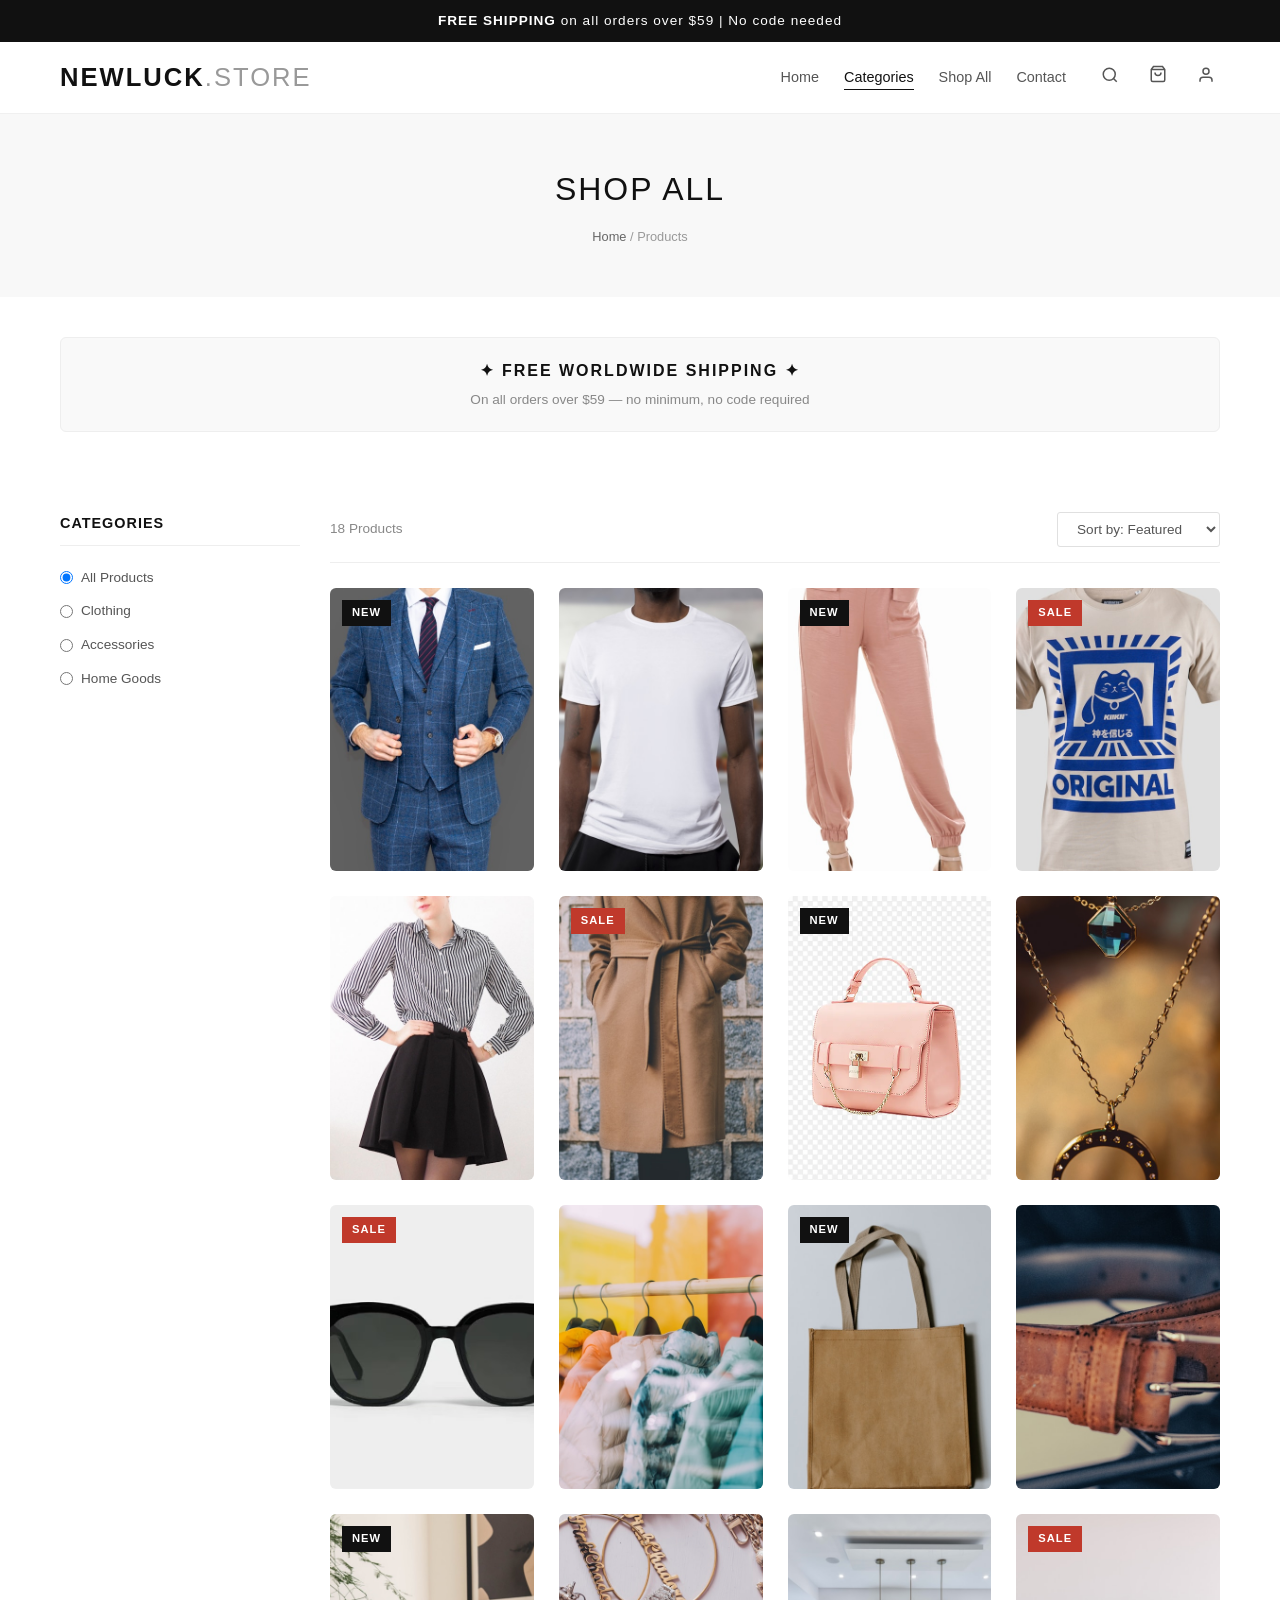
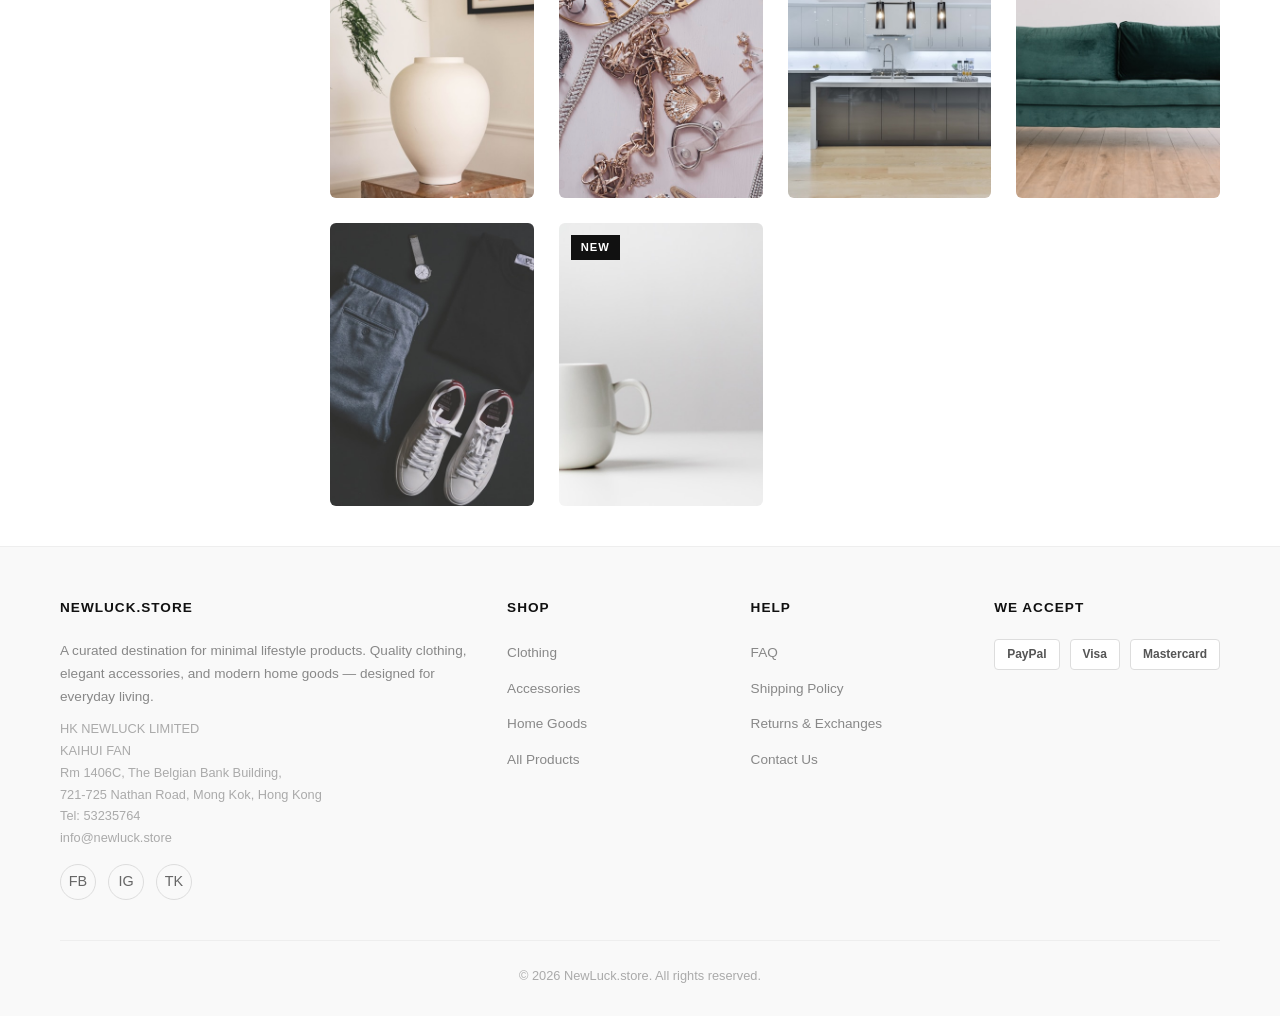
<file: list.html>
<!DOCTYPE html>
<html lang="en">
<head>
  <meta charset="UTF-8">
  <meta name="viewport" content="width=device-width, initial-scale=1.0">
  <title>Shop All Products | NewLuck.store</title>
  <meta name="description" content="Browse our full collection of minimal lifestyle products. Shop clothing, accessories, and home goods at NewLuck.store with free shipping on orders over $59.">
  <meta name="keywords" content="shop online, clothing, accessories, home goods, minimal style, lifestyle products, free shipping">
  <meta name="robots" content="index, follow">
  <link rel="canonical" href="https://newluck.store/list.html">
  <link rel="stylesheet" href="css/style.css">
</head>
<body>

  <!-- Promotion Bar -->
  <div class="promo-bar">
    <span>FREE SHIPPING</span> on all orders over $59 | No code needed
  </div>

  <!-- Header -->
  <header class="header">
    <div class="container">
      <a href="index.html" class="logo">NEWLUCK<span>.store</span></a>
      <nav class="nav">
        <ul class="nav-links">
          <li><a href="index.html">Home</a></li>
          <li class="dropdown">
            <a href="list.html" class="active">Categories</a>
            <div class="dropdown-menu">
              <a href="list.html?category=clothing">Clothing</a>
              <a href="list.html?category=accessories">Accessories</a>
              <a href="list.html?category=home">Home Goods</a>
            </div>
          </li>
          <li><a href="list.html">Shop All</a></li>
          <li><a href="contact.html">Contact</a></li>
        </ul>
        <div class="header-actions">
          <button class="icon-btn search-toggle" aria-label="Search">
            <svg width="18" height="18" viewBox="0 0 24 24" fill="none" stroke="currentColor" stroke-width="2"><circle cx="11" cy="11" r="8"/><path d="M21 21l-4.35-4.35"/></svg>
          </button>
          <a href="cart.html" class="icon-btn" aria-label="Cart">
            <svg width="18" height="18" viewBox="0 0 24 24" fill="none" stroke="currentColor" stroke-width="2"><path d="M6 2L3 6v14a2 2 0 002 2h14a2 2 0 002-2V6l-3-4z"/><line x1="3" y1="6" x2="21" y2="6"/><path d="M16 10a4 4 0 01-8 0"/></svg>
            <span class="cart-count" style="display:none">0</span>
          </a>
          <button class="icon-btn" aria-label="Account">
            <svg width="18" height="18" viewBox="0 0 24 24" fill="none" stroke="currentColor" stroke-width="2"><path d="M20 21v-2a4 4 0 00-4-4H8a4 4 0 00-4 4v2"/><circle cx="12" cy="7" r="4"/></svg>
          </button>
          <button class="mobile-menu-btn" aria-label="Menu">
            <span></span><span></span><span></span>
          </button>
        </div>
        <div class="search-box">
          <input type="text" placeholder="Search products...">
        </div>
      </nav>
    </div>
  </header>

  <!-- Page Hero -->
  <div class="page-hero">
    <div class="container">
      <h1>Shop All</h1>
      <div class="breadcrumb">
        <a href="index.html">Home</a> / <span>Products</span>
      </div>
    </div>
  </div>

  <!-- Free Shipping Banner -->
  <div class="container" style="margin-top:30px;">
    <div class="shipping-banner">
      <h3>✦ Free Worldwide Shipping ✦</h3>
      <p>On all orders over $59 — no minimum, no code required</p>
    </div>
  </div>

  <!-- Product Listing -->
  <div class="container">
    <div class="list-layout">
      <!-- Sidebar Filters -->
      <aside class="sidebar">
        <h3>Categories</h3>
        <div class="filter-group">
          <label><input type="radio" class="filter-category" name="category" data-category="all"> All Products</label>
          <label><input type="radio" class="filter-category" name="category" data-category="clothing"> Clothing</label>
          <label><input type="radio" class="filter-category" name="category" data-category="accessories"> Accessories</label>
          <label><input type="radio" class="filter-category" name="category" data-category="home"> Home Goods</label>
        </div>
      </aside>

      <!-- Product Grid -->
      <div class="product-list">
        <div class="sort-bar">
          <span class="result-count" id="result-count">18 Products</span>
          <select id="sort-select">
            <option value="default">Sort by: Featured</option>
            <option value="price-low">Price: Low to High</option>
            <option value="price-high">Price: High to Low</option>
            <option value="name">Name: A-Z</option>
          </select>
        </div>
        <div class="product-grid" id="product-list-grid"></div>
      </div>
    </div>
  </div>

  <!-- Footer -->
  <footer class="footer">
    <div class="container">
      <div class="footer-grid">
        <div class="footer-col">
          <h4>NewLuck.store</h4>
          <p>A curated destination for minimal lifestyle products. Quality clothing, elegant accessories, and modern home goods — designed for everyday living.</p>
          <p style="margin-top:10px;font-size:0.8rem;color:#aaa;">HK NEWLUCK LIMITED<br>KAIHUI FAN<br>Rm 1406C, The Belgian Bank Building,<br>721-725 Nathan Road, Mong Kok, Hong Kong<br>Tel: 53235764<br>info@newluck.store</p>
          <div class="social-icons">
            <a href="#" aria-label="Facebook">FB</a>
            <a href="#" aria-label="Instagram">IG</a>
            <a href="#" aria-label="TikTok">TK</a>
          </div>
        </div>
        <div class="footer-col">
          <h4>Shop</h4>
          <ul>
            <li><a href="list.html?category=clothing">Clothing</a></li>
            <li><a href="list.html?category=accessories">Accessories</a></li>
            <li><a href="list.html?category=home">Home Goods</a></li>
            <li><a href="list.html">All Products</a></li>
          </ul>
        </div>
        <div class="footer-col">
          <h4>Help</h4>
          <ul>
            <li><a href="faq.html">FAQ</a></li>
            <li><a href="shipping.html">Shipping Policy</a></li>
            <li><a href="return.html">Returns & Exchanges</a></li>
            <li><a href="contact.html">Contact Us</a></li>
          </ul>
        </div>
        <div class="footer-col">
          <h4>We Accept</h4>
          <div class="payment-icons">
            <span class="pay-icon">PayPal</span>
            <span class="pay-icon">Visa</span>
            <span class="pay-icon">Mastercard</span>
          </div>
        </div>
      </div>
      <div class="footer-bottom">
        &copy; 2026 NewLuck.store. All rights reserved.
      </div>
    </div>
  </footer>

  <button class="back-to-top" aria-label="Back to top">
    <svg width="18" height="18" viewBox="0 0 24 24" fill="none" stroke="currentColor" stroke-width="2"><polyline points="18 15 12 9 6 15"/></svg>
  </button>

  <script src="js/main.js"></script>
</body>
</html>
</file>
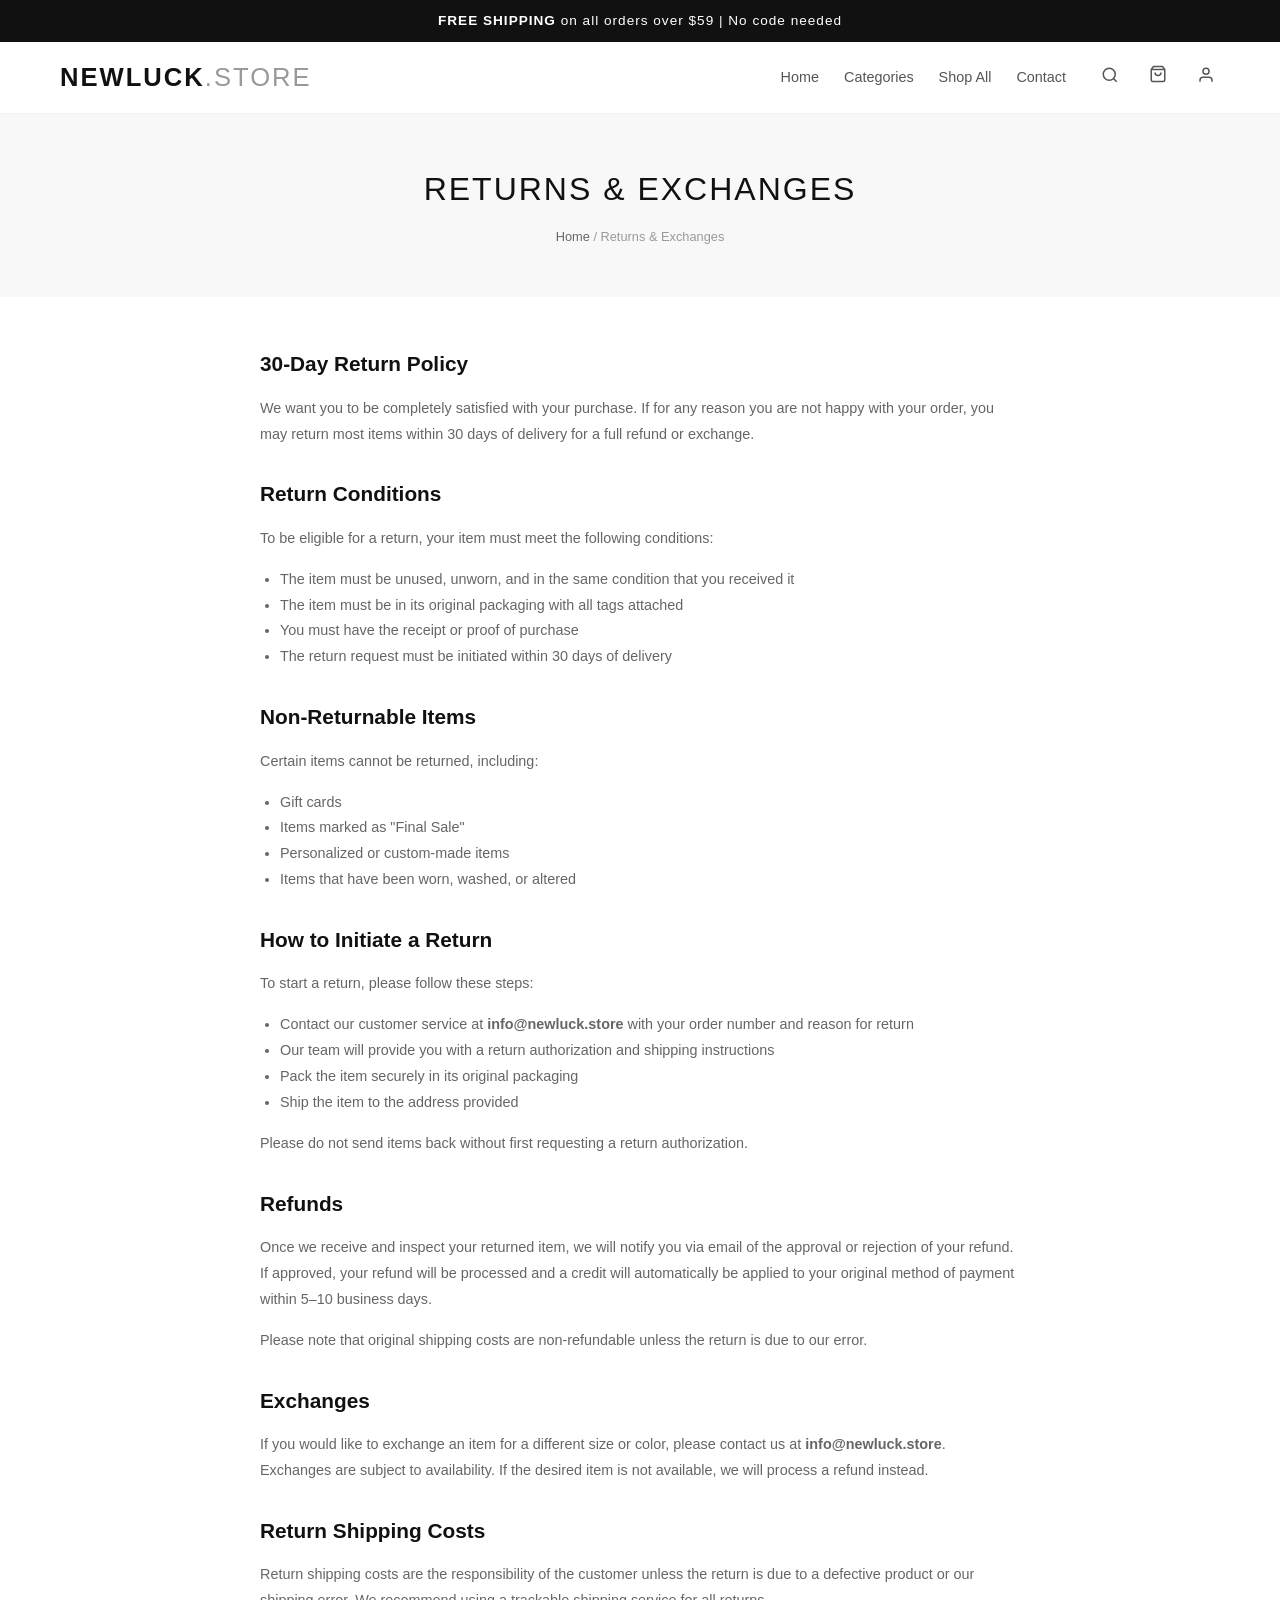
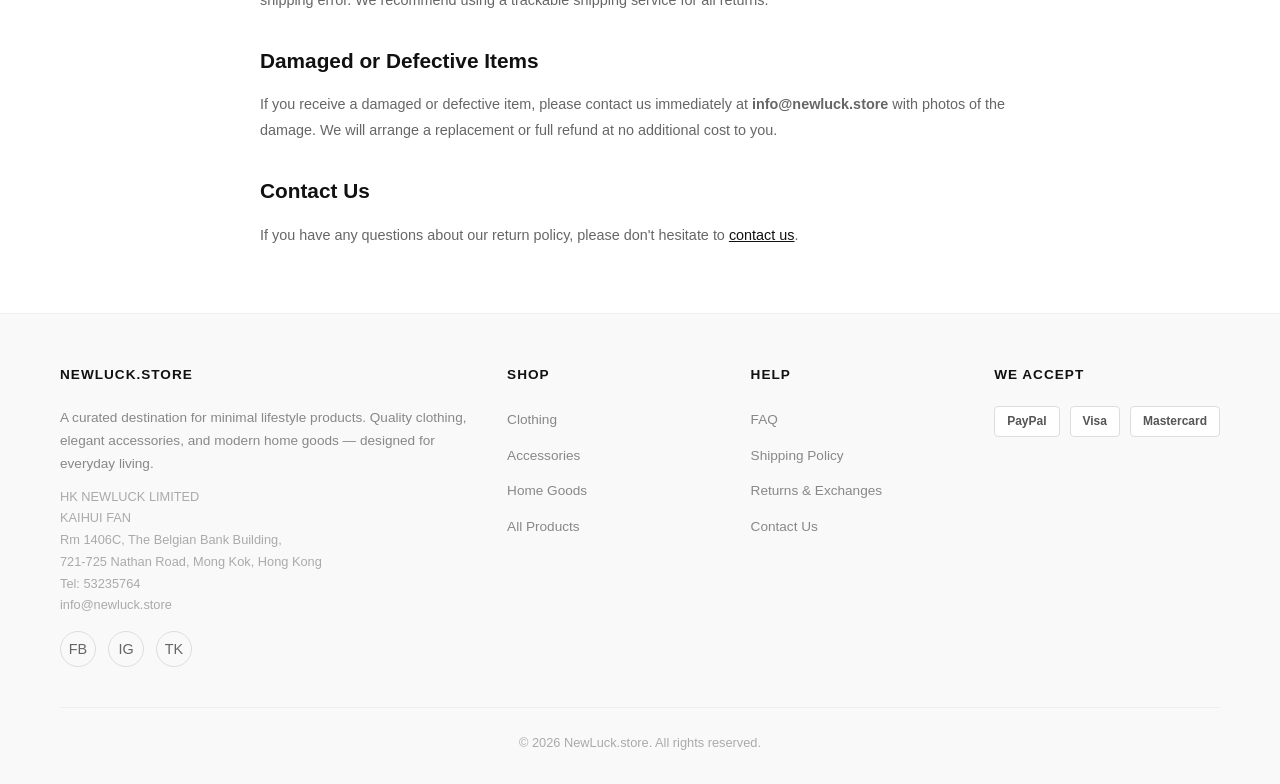
<file: return.html>
<!DOCTYPE html>
<html lang="en">
<head>
  <meta charset="UTF-8">
  <meta name="viewport" content="width=device-width, initial-scale=1.0">
  <title>Returns & Exchanges | NewLuck.store</title>
  <meta name="description" content="NewLuck.store return and exchange policy. 30-day easy returns on all items. Simple process, full refund guaranteed. Shop with confidence.">
  <meta name="keywords" content="return policy, exchange, refund, 30-day returns, easy returns">
  <meta name="robots" content="index, follow">
  <link rel="canonical" href="https://newluck.store/return.html">
  <link rel="stylesheet" href="css/style.css">
</head>
<body>

  <!-- Promotion Bar -->
  <div class="promo-bar">
    <span>FREE SHIPPING</span> on all orders over $59 | No code needed
  </div>

  <!-- Header -->
  <header class="header">
    <div class="container">
      <a href="index.html" class="logo">NEWLUCK<span>.store</span></a>
      <nav class="nav">
        <ul class="nav-links">
          <li><a href="index.html">Home</a></li>
          <li class="dropdown">
            <a href="list.html">Categories</a>
            <div class="dropdown-menu">
              <a href="list.html?category=clothing">Clothing</a>
              <a href="list.html?category=accessories">Accessories</a>
              <a href="list.html?category=home">Home Goods</a>
            </div>
          </li>
          <li><a href="list.html">Shop All</a></li>
          <li><a href="contact.html">Contact</a></li>
        </ul>
        <div class="header-actions">
          <button class="icon-btn search-toggle" aria-label="Search">
            <svg width="18" height="18" viewBox="0 0 24 24" fill="none" stroke="currentColor" stroke-width="2"><circle cx="11" cy="11" r="8"/><path d="M21 21l-4.35-4.35"/></svg>
          </button>
          <a href="cart.html" class="icon-btn" aria-label="Cart">
            <svg width="18" height="18" viewBox="0 0 24 24" fill="none" stroke="currentColor" stroke-width="2"><path d="M6 2L3 6v14a2 2 0 002 2h14a2 2 0 002-2V6l-3-4z"/><line x1="3" y1="6" x2="21" y2="6"/><path d="M16 10a4 4 0 01-8 0"/></svg>
            <span class="cart-count" style="display:none">0</span>
          </a>
          <button class="icon-btn" aria-label="Account">
            <svg width="18" height="18" viewBox="0 0 24 24" fill="none" stroke="currentColor" stroke-width="2"><path d="M20 21v-2a4 4 0 00-4-4H8a4 4 0 00-4 4v2"/><circle cx="12" cy="7" r="4"/></svg>
          </button>
          <button class="mobile-menu-btn" aria-label="Menu">
            <span></span><span></span><span></span>
          </button>
        </div>
        <div class="search-box">
          <input type="text" placeholder="Search products...">
        </div>
      </nav>
    </div>
  </header>

  <!-- Page Hero -->
  <div class="page-hero">
    <div class="container">
      <h1>Returns & Exchanges</h1>
      <div class="breadcrumb">
        <a href="index.html">Home</a> / <span>Returns & Exchanges</span>
      </div>
    </div>
  </div>

  <!-- Content -->
  <div class="policy-content">
    <h2>30-Day Return Policy</h2>
    <p>We want you to be completely satisfied with your purchase. If for any reason you are not happy with your order, you may return most items within 30 days of delivery for a full refund or exchange.</p>

    <h2>Return Conditions</h2>
    <p>To be eligible for a return, your item must meet the following conditions:</p>
    <ul>
      <li>The item must be unused, unworn, and in the same condition that you received it</li>
      <li>The item must be in its original packaging with all tags attached</li>
      <li>You must have the receipt or proof of purchase</li>
      <li>The return request must be initiated within 30 days of delivery</li>
    </ul>

    <h2>Non-Returnable Items</h2>
    <p>Certain items cannot be returned, including:</p>
    <ul>
      <li>Gift cards</li>
      <li>Items marked as "Final Sale"</li>
      <li>Personalized or custom-made items</li>
      <li>Items that have been worn, washed, or altered</li>
    </ul>

    <h2>How to Initiate a Return</h2>
    <p>To start a return, please follow these steps:</p>
    <ul>
      <li>Contact our customer service at <strong>info@newluck.store</strong> with your order number and reason for return</li>
      <li>Our team will provide you with a return authorization and shipping instructions</li>
      <li>Pack the item securely in its original packaging</li>
      <li>Ship the item to the address provided</li>
    </ul>
    <p>Please do not send items back without first requesting a return authorization.</p>

    <h2>Refunds</h2>
    <p>Once we receive and inspect your returned item, we will notify you via email of the approval or rejection of your refund. If approved, your refund will be processed and a credit will automatically be applied to your original method of payment within 5–10 business days.</p>
    <p>Please note that original shipping costs are non-refundable unless the return is due to our error.</p>

    <h2>Exchanges</h2>
    <p>If you would like to exchange an item for a different size or color, please contact us at <strong>info@newluck.store</strong>. Exchanges are subject to availability. If the desired item is not available, we will process a refund instead.</p>

    <h2>Return Shipping Costs</h2>
    <p>Return shipping costs are the responsibility of the customer unless the return is due to a defective product or our shipping error. We recommend using a trackable shipping service for all returns.</p>

    <h2>Damaged or Defective Items</h2>
    <p>If you receive a damaged or defective item, please contact us immediately at <strong>info@newluck.store</strong> with photos of the damage. We will arrange a replacement or full refund at no additional cost to you.</p>

    <h2>Contact Us</h2>
    <p>If you have any questions about our return policy, please don't hesitate to <a href="contact.html" style="color:#111;text-decoration:underline;">contact us</a>.</p>
  </div>

  <!-- Footer -->
  <footer class="footer">
    <div class="container">
      <div class="footer-grid">
        <div class="footer-col">
          <h4>NewLuck.store</h4>
          <p>A curated destination for minimal lifestyle products. Quality clothing, elegant accessories, and modern home goods — designed for everyday living.</p>
          <p style="margin-top:10px;font-size:0.8rem;color:#aaa;">HK NEWLUCK LIMITED<br>KAIHUI FAN<br>Rm 1406C, The Belgian Bank Building,<br>721-725 Nathan Road, Mong Kok, Hong Kong<br>Tel: 53235764<br>info@newluck.store</p>
          <div class="social-icons">
            <a href="#" aria-label="Facebook">FB</a>
            <a href="#" aria-label="Instagram">IG</a>
            <a href="#" aria-label="TikTok">TK</a>
          </div>
        </div>
        <div class="footer-col">
          <h4>Shop</h4>
          <ul>
            <li><a href="list.html?category=clothing">Clothing</a></li>
            <li><a href="list.html?category=accessories">Accessories</a></li>
            <li><a href="list.html?category=home">Home Goods</a></li>
            <li><a href="list.html">All Products</a></li>
          </ul>
        </div>
        <div class="footer-col">
          <h4>Help</h4>
          <ul>
            <li><a href="faq.html">FAQ</a></li>
            <li><a href="shipping.html">Shipping Policy</a></li>
            <li><a href="return.html">Returns & Exchanges</a></li>
            <li><a href="contact.html">Contact Us</a></li>
          </ul>
        </div>
        <div class="footer-col">
          <h4>We Accept</h4>
          <div class="payment-icons">
            <span class="pay-icon">PayPal</span>
            <span class="pay-icon">Visa</span>
            <span class="pay-icon">Mastercard</span>
          </div>
        </div>
      </div>
      <div class="footer-bottom">
        &copy; 2026 NewLuck.store. All rights reserved.
      </div>
    </div>
  </footer>

  <button class="back-to-top" aria-label="Back to top">
    <svg width="18" height="18" viewBox="0 0 24 24" fill="none" stroke="currentColor" stroke-width="2"><polyline points="18 15 12 9 6 15"/></svg>
  </button>

  <script src="js/main.js"></script>
</body>
</html>
</file>
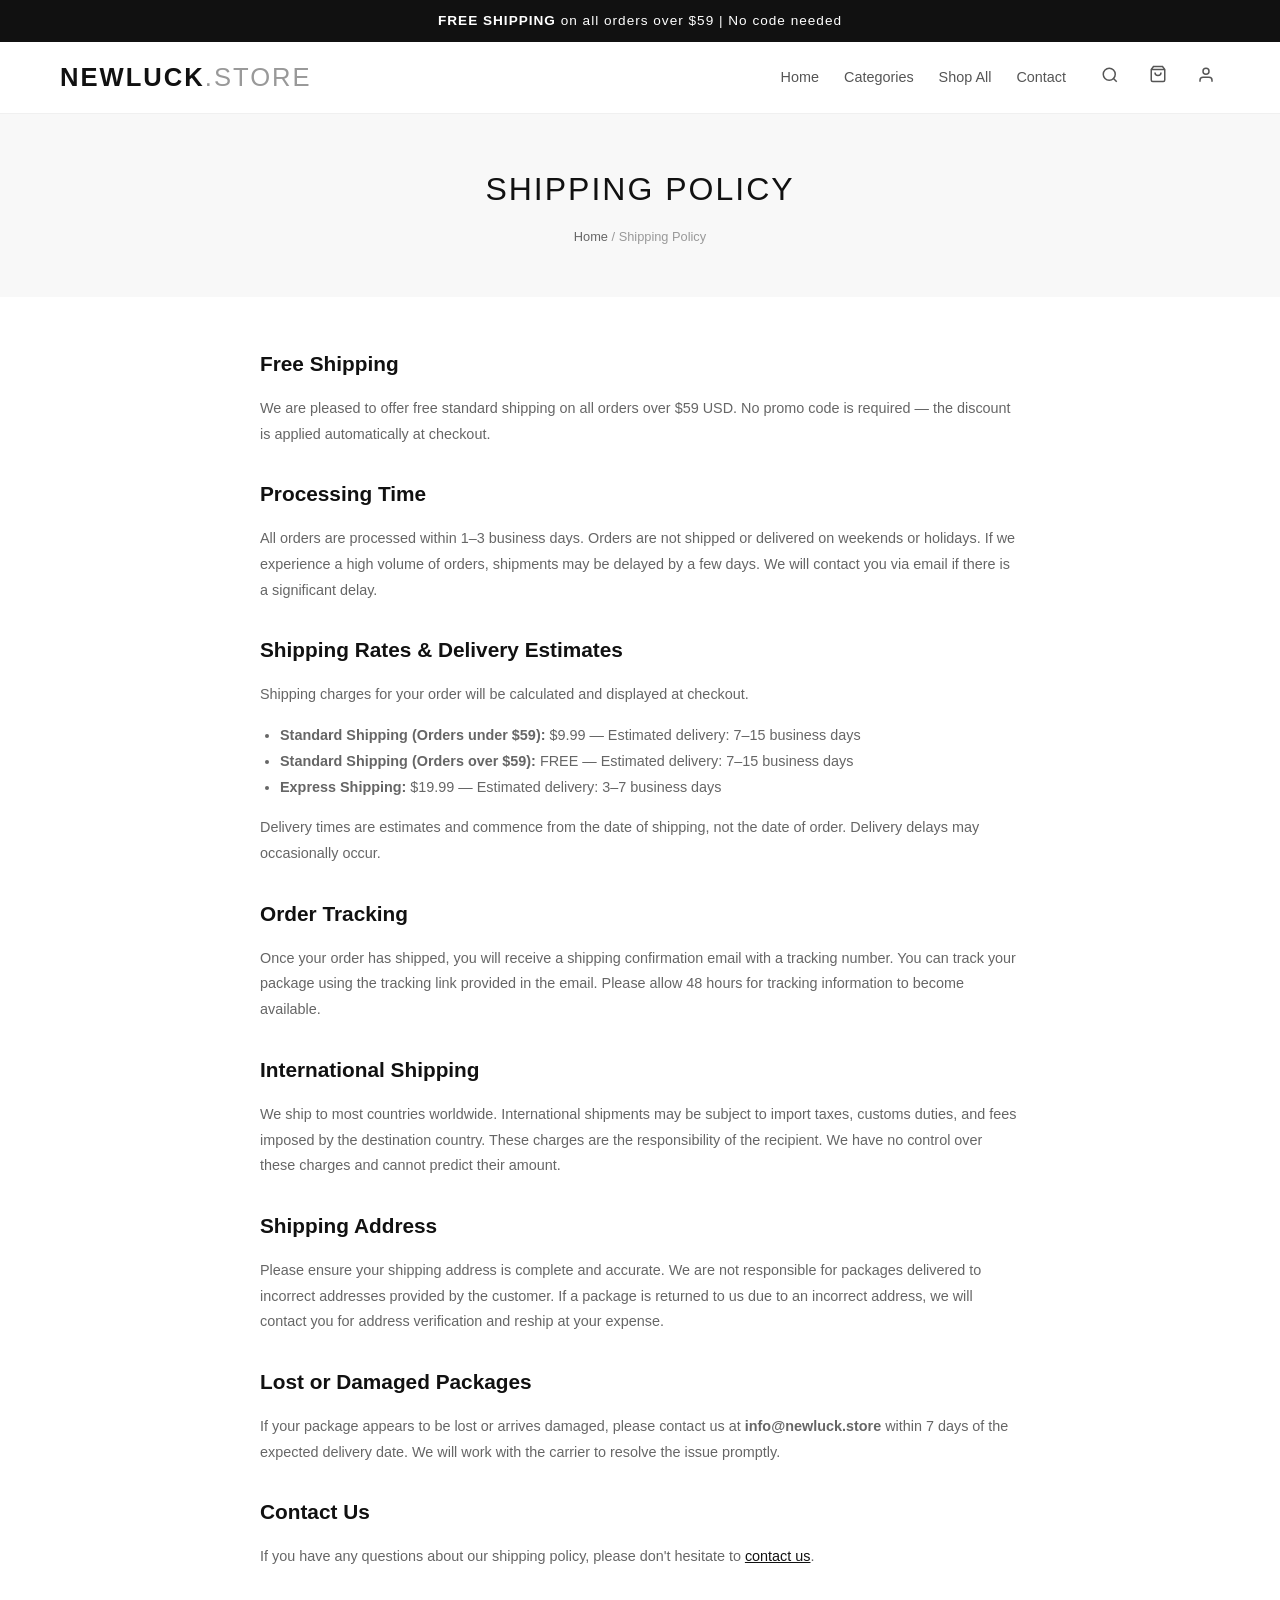
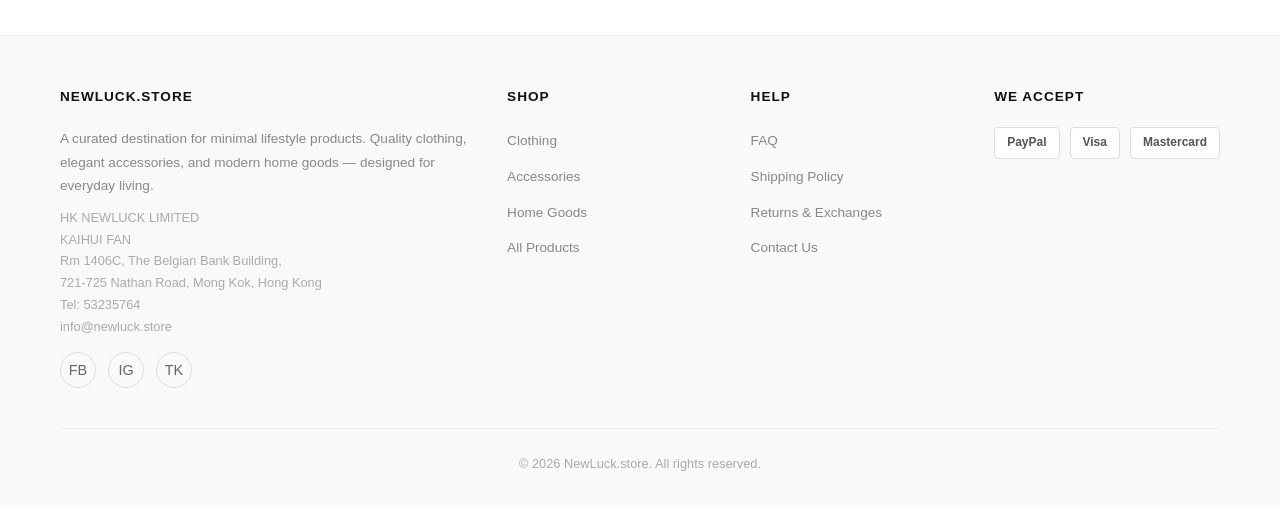
<file: shipping.html>
<!DOCTYPE html>
<html lang="en">
<head>
  <meta charset="UTF-8">
  <meta name="viewport" content="width=device-width, initial-scale=1.0">
  <title>Shipping Policy | NewLuck.store</title>
  <meta name="description" content="Learn about NewLuck.store shipping policy. Free worldwide shipping on orders over $59. Fast processing, reliable delivery, and order tracking included.">
  <meta name="keywords" content="shipping policy, free shipping, delivery time, order tracking, international shipping">
  <meta name="robots" content="index, follow">
  <link rel="canonical" href="https://newluck.store/shipping.html">
  <link rel="stylesheet" href="css/style.css">
</head>
<body>

  <!-- Promotion Bar -->
  <div class="promo-bar">
    <span>FREE SHIPPING</span> on all orders over $59 | No code needed
  </div>

  <!-- Header -->
  <header class="header">
    <div class="container">
      <a href="index.html" class="logo">NEWLUCK<span>.store</span></a>
      <nav class="nav">
        <ul class="nav-links">
          <li><a href="index.html">Home</a></li>
          <li class="dropdown">
            <a href="list.html">Categories</a>
            <div class="dropdown-menu">
              <a href="list.html?category=clothing">Clothing</a>
              <a href="list.html?category=accessories">Accessories</a>
              <a href="list.html?category=home">Home Goods</a>
            </div>
          </li>
          <li><a href="list.html">Shop All</a></li>
          <li><a href="contact.html">Contact</a></li>
        </ul>
        <div class="header-actions">
          <button class="icon-btn search-toggle" aria-label="Search">
            <svg width="18" height="18" viewBox="0 0 24 24" fill="none" stroke="currentColor" stroke-width="2"><circle cx="11" cy="11" r="8"/><path d="M21 21l-4.35-4.35"/></svg>
          </button>
          <a href="cart.html" class="icon-btn" aria-label="Cart">
            <svg width="18" height="18" viewBox="0 0 24 24" fill="none" stroke="currentColor" stroke-width="2"><path d="M6 2L3 6v14a2 2 0 002 2h14a2 2 0 002-2V6l-3-4z"/><line x1="3" y1="6" x2="21" y2="6"/><path d="M16 10a4 4 0 01-8 0"/></svg>
            <span class="cart-count" style="display:none">0</span>
          </a>
          <button class="icon-btn" aria-label="Account">
            <svg width="18" height="18" viewBox="0 0 24 24" fill="none" stroke="currentColor" stroke-width="2"><path d="M20 21v-2a4 4 0 00-4-4H8a4 4 0 00-4 4v2"/><circle cx="12" cy="7" r="4"/></svg>
          </button>
          <button class="mobile-menu-btn" aria-label="Menu">
            <span></span><span></span><span></span>
          </button>
        </div>
        <div class="search-box">
          <input type="text" placeholder="Search products...">
        </div>
      </nav>
    </div>
  </header>

  <!-- Page Hero -->
  <div class="page-hero">
    <div class="container">
      <h1>Shipping Policy</h1>
      <div class="breadcrumb">
        <a href="index.html">Home</a> / <span>Shipping Policy</span>
      </div>
    </div>
  </div>

  <!-- Content -->
  <div class="policy-content">
    <h2>Free Shipping</h2>
    <p>We are pleased to offer free standard shipping on all orders over $59 USD. No promo code is required — the discount is applied automatically at checkout.</p>

    <h2>Processing Time</h2>
    <p>All orders are processed within 1–3 business days. Orders are not shipped or delivered on weekends or holidays. If we experience a high volume of orders, shipments may be delayed by a few days. We will contact you via email if there is a significant delay.</p>

    <h2>Shipping Rates & Delivery Estimates</h2>
    <p>Shipping charges for your order will be calculated and displayed at checkout.</p>
    <ul>
      <li><strong>Standard Shipping (Orders under $59):</strong> $9.99 — Estimated delivery: 7–15 business days</li>
      <li><strong>Standard Shipping (Orders over $59):</strong> FREE — Estimated delivery: 7–15 business days</li>
      <li><strong>Express Shipping:</strong> $19.99 — Estimated delivery: 3–7 business days</li>
    </ul>
    <p>Delivery times are estimates and commence from the date of shipping, not the date of order. Delivery delays may occasionally occur.</p>

    <h2>Order Tracking</h2>
    <p>Once your order has shipped, you will receive a shipping confirmation email with a tracking number. You can track your package using the tracking link provided in the email. Please allow 48 hours for tracking information to become available.</p>

    <h2>International Shipping</h2>
    <p>We ship to most countries worldwide. International shipments may be subject to import taxes, customs duties, and fees imposed by the destination country. These charges are the responsibility of the recipient. We have no control over these charges and cannot predict their amount.</p>

    <h2>Shipping Address</h2>
    <p>Please ensure your shipping address is complete and accurate. We are not responsible for packages delivered to incorrect addresses provided by the customer. If a package is returned to us due to an incorrect address, we will contact you for address verification and reship at your expense.</p>

    <h2>Lost or Damaged Packages</h2>
    <p>If your package appears to be lost or arrives damaged, please contact us at <strong>info@newluck.store</strong> within 7 days of the expected delivery date. We will work with the carrier to resolve the issue promptly.</p>

    <h2>Contact Us</h2>
    <p>If you have any questions about our shipping policy, please don't hesitate to <a href="contact.html" style="color:#111;text-decoration:underline;">contact us</a>.</p>
  </div>

  <!-- Footer -->
  <footer class="footer">
    <div class="container">
      <div class="footer-grid">
        <div class="footer-col">
          <h4>NewLuck.store</h4>
          <p>A curated destination for minimal lifestyle products. Quality clothing, elegant accessories, and modern home goods — designed for everyday living.</p>
          <p style="margin-top:10px;font-size:0.8rem;color:#aaa;">HK NEWLUCK LIMITED<br>KAIHUI FAN<br>Rm 1406C, The Belgian Bank Building,<br>721-725 Nathan Road, Mong Kok, Hong Kong<br>Tel: 53235764<br>info@newluck.store</p>
          <div class="social-icons">
            <a href="#" aria-label="Facebook">FB</a>
            <a href="#" aria-label="Instagram">IG</a>
            <a href="#" aria-label="TikTok">TK</a>
          </div>
        </div>
        <div class="footer-col">
          <h4>Shop</h4>
          <ul>
            <li><a href="list.html?category=clothing">Clothing</a></li>
            <li><a href="list.html?category=accessories">Accessories</a></li>
            <li><a href="list.html?category=home">Home Goods</a></li>
            <li><a href="list.html">All Products</a></li>
          </ul>
        </div>
        <div class="footer-col">
          <h4>Help</h4>
          <ul>
            <li><a href="faq.html">FAQ</a></li>
            <li><a href="shipping.html">Shipping Policy</a></li>
            <li><a href="return.html">Returns & Exchanges</a></li>
            <li><a href="contact.html">Contact Us</a></li>
          </ul>
        </div>
        <div class="footer-col">
          <h4>We Accept</h4>
          <div class="payment-icons">
            <span class="pay-icon">PayPal</span>
            <span class="pay-icon">Visa</span>
            <span class="pay-icon">Mastercard</span>
          </div>
        </div>
      </div>
      <div class="footer-bottom">
        &copy; 2026 NewLuck.store. All rights reserved.
      </div>
    </div>
  </footer>

  <button class="back-to-top" aria-label="Back to top">
    <svg width="18" height="18" viewBox="0 0 24 24" fill="none" stroke="currentColor" stroke-width="2"><polyline points="18 15 12 9 6 15"/></svg>
  </button>

  <script src="js/main.js"></script>
</body>
</html>
</file>
<file: css/style.css>
/* ============================================
   NewLuck.store - Minimal White Premium Style
   Pure Static B2C E-Commerce
   ============================================ */

/* === Reset & Base === */
*, *::before, *::after {
  margin: 0;
  padding: 0;
  box-sizing: border-box;
}

html {
  scroll-behavior: smooth;
  font-size: 16px;
}

body {
  font-family: 'Segoe UI', 'Helvetica Neue', Arial, sans-serif;
  background: #fff;
  color: #333;
  line-height: 1.6;
  min-height: 100vh;
  -webkit-font-smoothing: antialiased;
}

a {
  text-decoration: none;
  color: inherit;
  transition: color 0.2s;
}

a:hover {
  color: #111;
}

ul, ol {
  list-style: none;
}

img {
  max-width: 100%;
  height: auto;
  display: block;
}

button {
  cursor: pointer;
  border: none;
  background: none;
  font-family: inherit;
}

input, select {
  font-family: inherit;
  font-size: inherit;
}

/* === Layout === */
.container {
  max-width: 1200px;
  margin: 0 auto;
  padding: 0 20px;
}

.section {
  padding: 60px 0;
}

.section-title {
  text-align: center;
  font-size: 1.75rem;
  font-weight: 600;
  color: #111;
  margin-bottom: 10px;
  letter-spacing: 0.5px;
}

.section-subtitle {
  text-align: center;
  font-size: 0.95rem;
  color: #888;
  margin-bottom: 40px;
}

/* === Promotion Banner (top bar) === */
.promo-bar {
  background: #111;
  color: #fff;
  text-align: center;
  padding: 10px 20px;
  font-size: 0.85rem;
  letter-spacing: 1px;
}

.promo-bar span {
  font-weight: 600;
}

/* === Header / Navigation === */
.header {
  background: #fff;
  border-bottom: 1px solid #f0f0f0;
  position: sticky;
  top: 0;
  z-index: 1000;
}

.header .container {
  display: flex;
  align-items: center;
  justify-content: space-between;
  padding-top: 15px;
  padding-bottom: 15px;
}

.logo {
  font-size: 1.6rem;
  font-weight: 700;
  letter-spacing: 2px;
  color: #111;
  text-transform: uppercase;
}

.logo span {
  color: #999;
  font-weight: 300;
}

/* Navigation */
.nav {
  display: flex;
  align-items: center;
  gap: 30px;
}

.nav-links {
  display: flex;
  gap: 25px;
}

.nav-links a {
  font-size: 0.9rem;
  font-weight: 500;
  color: #555;
  padding: 5px 0;
  position: relative;
}

.nav-links a:hover,
.nav-links a.active {
  color: #111;
}

.nav-links a.active::after {
  content: '';
  position: absolute;
  bottom: 0;
  left: 0;
  width: 100%;
  height: 1.5px;
  background: #111;
}

/* Category Dropdown */
.dropdown {
  position: relative;
}

.dropdown-menu {
  display: none;
  position: absolute;
  top: 100%;
  left: 0;
  background: #fff;
  min-width: 180px;
  box-shadow: 0 4px 20px rgba(0,0,0,0.08);
  border-radius: 4px;
  padding: 8px 0;
  z-index: 100;
}

.dropdown:hover .dropdown-menu {
  display: block;
}

.dropdown-menu a {
  display: block;
  padding: 10px 20px;
  font-size: 0.85rem;
  color: #555;
  transition: background 0.2s;
}

.dropdown-menu a:hover {
  background: #f9f9f9;
  color: #111;
}

/* Header Icons */
.header-actions {
  display: flex;
  align-items: center;
  gap: 20px;
}

.header-actions .icon-btn {
  position: relative;
  font-size: 1.1rem;
  color: #555;
  padding: 5px;
  transition: color 0.2s;
}

.header-actions .icon-btn:hover {
  color: #111;
}

.cart-count {
  position: absolute;
  top: -5px;
  right: -8px;
  background: #111;
  color: #fff;
  font-size: 0.65rem;
  width: 18px;
  height: 18px;
  border-radius: 50%;
  display: flex;
  align-items: center;
  justify-content: center;
  font-weight: 600;
}

/* Search */
.search-box {
  display: none;
  position: absolute;
  top: 100%;
  right: 0;
  background: #fff;
  padding: 15px;
  box-shadow: 0 4px 20px rgba(0,0,0,0.08);
  border-radius: 4px;
  z-index: 100;
}

.search-box.active {
  display: flex;
}

.search-box input {
  border: 1px solid #e0e0e0;
  padding: 8px 12px;
  width: 250px;
  outline: none;
  border-radius: 3px;
  font-size: 0.85rem;
}

.search-box input:focus {
  border-color: #111;
}

/* Mobile Menu */
.mobile-menu-btn {
  display: none;
  flex-direction: column;
  gap: 5px;
  padding: 5px;
}

.mobile-menu-btn span {
  display: block;
  width: 22px;
  height: 2px;
  background: #111;
  transition: 0.3s;
}

/* === Hero Banner / Slider === */
.hero {
  position: relative;
  width: 100%;
  height: 500px;
  overflow: hidden;
  background: #f8f8f8;
}

.hero-slide {
  position: absolute;
  top: 0;
  left: 0;
  width: 100%;
  height: 100%;
  opacity: 0;
  transition: opacity 0.8s ease;
  display: flex;
  align-items: center;
  justify-content: center;
}

.hero-slide.active {
  opacity: 1;
}

.hero-slide .hero-bg {
  position: absolute;
  top: 0;
  left: 0;
  width: 100%;
  height: 100%;
  object-fit: cover;
}

.hero-content {
  position: relative;
  z-index: 2;
  text-align: center;
  color: #111;
}

.hero-content h1 {
  font-size: 2.8rem;
  font-weight: 300;
  letter-spacing: 3px;
  margin-bottom: 15px;
  text-transform: uppercase;
}

.hero-content p {
  font-size: 1rem;
  color: #666;
  margin-bottom: 30px;
  letter-spacing: 1px;
}

.btn {
  display: inline-block;
  padding: 12px 35px;
  font-size: 0.85rem;
  font-weight: 600;
  letter-spacing: 1.5px;
  text-transform: uppercase;
  border-radius: 3px;
  transition: all 0.3s;
}

.btn-primary {
  background: #111;
  color: #fff;
}

.btn-primary:hover {
  background: #333;
  color: #fff;
}

.btn-outline {
  border: 1.5px solid #111;
  color: #111;
  background: transparent;
}

.btn-outline:hover {
  background: #111;
  color: #fff;
}

/* Slider Controls */
.slider-controls {
  position: absolute;
  bottom: 25px;
  left: 50%;
  transform: translateX(-50%);
  display: flex;
  gap: 10px;
  z-index: 10;
}

.slider-dot {
  width: 10px;
  height: 10px;
  border-radius: 50%;
  background: rgba(0,0,0,0.2);
  cursor: pointer;
  transition: background 0.3s;
}

.slider-dot.active {
  background: #111;
}

.slider-arrows {
  position: absolute;
  top: 50%;
  left: 0;
  right: 0;
  transform: translateY(-50%);
  display: flex;
  justify-content: space-between;
  padding: 0 20px;
  z-index: 10;
  pointer-events: none;
}

.slider-arrow {
  width: 40px;
  height: 40px;
  background: rgba(255,255,255,0.8);
  border-radius: 50%;
  display: flex;
  align-items: center;
  justify-content: center;
  cursor: pointer;
  pointer-events: all;
  font-size: 1.1rem;
  color: #333;
  transition: background 0.3s;
}

.slider-arrow:hover {
  background: #fff;
}

/* === Category Grid === */
.category-grid {
  display: grid;
  grid-template-columns: repeat(3, 1fr);
  gap: 20px;
}

.category-card {
  position: relative;
  overflow: hidden;
  border-radius: 6px;
  aspect-ratio: 1;
  background: #f5f5f5;
  cursor: pointer;
}

.category-card img {
  width: 100%;
  height: 100%;
  object-fit: cover;
  transition: transform 0.5s;
}

.category-card:hover img {
  transform: scale(1.05);
}

.category-card .category-label {
  position: absolute;
  bottom: 0;
  left: 0;
  right: 0;
  padding: 30px 20px 20px;
  background: linear-gradient(transparent, rgba(0,0,0,0.4));
  color: #fff;
}

.category-card .category-label h3 {
  font-size: 1.2rem;
  font-weight: 600;
  letter-spacing: 1px;
  margin-bottom: 3px;
}

.category-card .category-label p {
  font-size: 0.8rem;
  opacity: 0.9;
}

/* === Product Grid === */
.product-grid {
  display: grid;
  grid-template-columns: repeat(4, 1fr);
  gap: 25px;
}

.product-card {
  background: #fff;
  border-radius: 6px;
  overflow: hidden;
  transition: box-shadow 0.3s;
}

.product-card:hover {
  box-shadow: 0 4px 25px rgba(0,0,0,0.08);
}

.product-card .product-img {
  position: relative;
  aspect-ratio: 1;
  background: #f5f5f5;
  overflow: hidden;
}

.product-card .product-img img {
  width: 100%;
  height: 100%;
  object-fit: cover;
  transition: transform 0.4s;
}

.product-card:hover .product-img img {
  transform: scale(1.03);
}

.product-card .add-to-cart-btn {
  position: absolute;
  bottom: -45px;
  left: 0;
  right: 0;
  background: rgba(17,17,17,0.9);
  color: #fff;
  padding: 12px;
  text-align: center;
  font-size: 0.8rem;
  letter-spacing: 1.5px;
  text-transform: uppercase;
  font-weight: 600;
  transition: bottom 0.3s;
}

.product-card:hover .add-to-cart-btn {
  bottom: 0;
}

.product-card .product-info {
  padding: 15px;
}

.product-card .product-name {
  font-size: 0.9rem;
  font-weight: 500;
  color: #333;
  margin-bottom: 6px;
  white-space: nowrap;
  overflow: hidden;
  text-overflow: ellipsis;
}

.product-card .product-price {
  font-size: 0.95rem;
  font-weight: 600;
  color: #111;
}

.product-card .product-price .original-price {
  text-decoration: line-through;
  color: #aaa;
  font-weight: 400;
  margin-left: 8px;
  font-size: 0.85rem;
}

/* Badge */
.badge {
  position: absolute;
  top: 12px;
  left: 12px;
  background: #111;
  color: #fff;
  font-size: 0.7rem;
  padding: 4px 10px;
  letter-spacing: 1px;
  text-transform: uppercase;
  font-weight: 600;
  z-index: 2;
}

.badge-sale {
  background: #c0392b;
}

/* Horizontal scroll section */
.scroll-section {
  display: flex;
  gap: 20px;
  overflow-x: auto;
  padding-bottom: 10px;
  scroll-snap-type: x mandatory;
  -webkit-overflow-scrolling: touch;
}

.scroll-section::-webkit-scrollbar {
  height: 4px;
}

.scroll-section::-webkit-scrollbar-track {
  background: #f0f0f0;
}

.scroll-section::-webkit-scrollbar-thumb {
  background: #ccc;
  border-radius: 2px;
}

.scroll-section .product-card {
  min-width: 260px;
  flex-shrink: 0;
  scroll-snap-align: start;
}

/* === Free Shipping Banner === */
.shipping-banner {
  background: #f9f9f9;
  border: 1px solid #eee;
  text-align: center;
  padding: 20px;
  border-radius: 6px;
  margin: 40px 0;
}

.shipping-banner h3 {
  font-size: 1rem;
  font-weight: 600;
  color: #111;
  letter-spacing: 2px;
  text-transform: uppercase;
}

.shipping-banner p {
  font-size: 0.85rem;
  color: #888;
  margin-top: 5px;
}

/* === Page Hero (inner pages) === */
.page-hero {
  background: #f8f8f8;
  padding: 50px 0;
  text-align: center;
}

.page-hero h1 {
  font-size: 2rem;
  font-weight: 300;
  letter-spacing: 2px;
  color: #111;
  text-transform: uppercase;
}

.breadcrumb {
  margin-top: 12px;
  font-size: 0.8rem;
  color: #999;
}

.breadcrumb a {
  color: #666;
}

.breadcrumb a:hover {
  color: #111;
}

/* === List Page === */
.list-layout {
  display: flex;
  gap: 30px;
  padding: 40px 0;
}

.sidebar {
  width: 240px;
  flex-shrink: 0;
}

.sidebar h3 {
  font-size: 0.9rem;
  font-weight: 600;
  color: #111;
  text-transform: uppercase;
  letter-spacing: 1px;
  margin-bottom: 15px;
  padding-bottom: 10px;
  border-bottom: 1px solid #eee;
}

.filter-group {
  margin-bottom: 25px;
}

.filter-group label {
  display: flex;
  align-items: center;
  gap: 8px;
  font-size: 0.85rem;
  color: #555;
  padding: 6px 0;
  cursor: pointer;
}

.filter-group label:hover {
  color: #111;
}

.filter-group input[type="checkbox"] {
  accent-color: #111;
}

.sort-bar {
  display: flex;
  justify-content: space-between;
  align-items: center;
  margin-bottom: 25px;
  padding-bottom: 15px;
  border-bottom: 1px solid #eee;
}

.sort-bar .result-count {
  font-size: 0.85rem;
  color: #888;
}

.sort-bar select {
  border: 1px solid #e0e0e0;
  padding: 8px 15px;
  border-radius: 3px;
  font-size: 0.85rem;
  color: #555;
  outline: none;
  background: #fff;
}

.product-list {
  flex: 1;
}

/* === Detail Page === */
.detail-layout {
  display: grid;
  grid-template-columns: 1fr 1fr;
  gap: 50px;
  padding: 50px 0;
}

.detail-images .main-image {
  aspect-ratio: 1;
  background: #f5f5f5;
  border-radius: 6px;
  overflow: hidden;
  margin-bottom: 15px;
}

.detail-images .main-image img {
  width: 100%;
  height: 100%;
  object-fit: cover;
}

.detail-images .thumb-list {
  display: flex;
  gap: 10px;
}

.detail-images .thumb-list .thumb {
  width: 70px;
  height: 70px;
  border-radius: 4px;
  overflow: hidden;
  cursor: pointer;
  border: 2px solid transparent;
  transition: border-color 0.2s;
  background: #f5f5f5;
}

.detail-images .thumb-list .thumb.active,
.detail-images .thumb-list .thumb:hover {
  border-color: #111;
}

.detail-info h1 {
  font-size: 1.6rem;
  font-weight: 600;
  color: #111;
  margin-bottom: 10px;
}

.detail-info .detail-price {
  font-size: 1.4rem;
  font-weight: 600;
  color: #111;
  margin-bottom: 20px;
}

.detail-info .detail-desc {
  font-size: 0.9rem;
  color: #666;
  line-height: 1.8;
  margin-bottom: 25px;
}

.option-group {
  margin-bottom: 20px;
}

.option-group label {
  display: block;
  font-size: 0.85rem;
  font-weight: 600;
  color: #333;
  margin-bottom: 10px;
  text-transform: uppercase;
  letter-spacing: 0.5px;
}

.option-group .options {
  display: flex;
  gap: 10px;
  flex-wrap: wrap;
}

.option-group .option-btn {
  padding: 8px 18px;
  border: 1.5px solid #e0e0e0;
  border-radius: 3px;
  font-size: 0.8rem;
  color: #555;
  transition: all 0.2s;
  background: #fff;
}

.option-group .option-btn:hover,
.option-group .option-btn.selected {
  border-color: #111;
  color: #111;
}

.quantity-control {
  display: flex;
  align-items: center;
  gap: 0;
  margin-bottom: 25px;
}

.quantity-control button {
  width: 40px;
  height: 40px;
  border: 1.5px solid #e0e0e0;
  font-size: 1.1rem;
  color: #555;
  display: flex;
  align-items: center;
  justify-content: center;
  transition: all 0.2s;
}

.quantity-control button:hover {
  border-color: #111;
  color: #111;
}

.quantity-control input {
  width: 60px;
  height: 40px;
  border: 1.5px solid #e0e0e0;
  border-left: none;
  border-right: none;
  text-align: center;
  font-size: 0.9rem;
  outline: none;
}

.detail-actions {
  display: flex;
  gap: 15px;
  margin-bottom: 30px;
}

.detail-actions .btn {
  flex: 1;
  text-align: center;
}

/* Related Products */
.related-section {
  padding: 50px 0;
  border-top: 1px solid #f0f0f0;
}

/* === Cart Page === */
.cart-layout {
  padding: 40px 0;
}

.cart-table {
  width: 100%;
  border-collapse: collapse;
  margin-bottom: 30px;
}

.cart-table thead th {
  text-align: left;
  font-size: 0.8rem;
  font-weight: 600;
  color: #888;
  text-transform: uppercase;
  letter-spacing: 1px;
  padding: 12px 15px;
  border-bottom: 1px solid #eee;
}

.cart-table tbody td {
  padding: 20px 15px;
  border-bottom: 1px solid #f5f5f5;
  vertical-align: middle;
}

.cart-item-info {
  display: flex;
  align-items: center;
  gap: 15px;
}

.cart-item-img {
  width: 80px;
  height: 80px;
  background: #f5f5f5;
  border-radius: 4px;
  overflow: hidden;
  flex-shrink: 0;
}

.cart-item-img img {
  width: 100%;
  height: 100%;
  object-fit: cover;
}

.cart-item-name {
  font-size: 0.9rem;
  font-weight: 500;
  color: #333;
}

.cart-item-variant {
  font-size: 0.8rem;
  color: #999;
  margin-top: 3px;
}

.cart-table .qty-control {
  display: flex;
  align-items: center;
}

.cart-table .qty-control button {
  width: 32px;
  height: 32px;
  border: 1px solid #e0e0e0;
  font-size: 1rem;
  color: #555;
  display: flex;
  align-items: center;
  justify-content: center;
}

.cart-table .qty-control input {
  width: 45px;
  height: 32px;
  border: 1px solid #e0e0e0;
  border-left: none;
  border-right: none;
  text-align: center;
  font-size: 0.85rem;
  outline: none;
}

.cart-remove {
  font-size: 0.8rem;
  color: #999;
  cursor: pointer;
  transition: color 0.2s;
}

.cart-remove:hover {
  color: #c0392b;
}

.cart-summary {
  background: #f9f9f9;
  padding: 30px;
  border-radius: 6px;
  max-width: 400px;
  margin-left: auto;
}

.cart-summary h3 {
  font-size: 1rem;
  font-weight: 600;
  text-transform: uppercase;
  letter-spacing: 1px;
  margin-bottom: 20px;
  padding-bottom: 15px;
  border-bottom: 1px solid #eee;
}

.cart-summary .summary-row {
  display: flex;
  justify-content: space-between;
  font-size: 0.9rem;
  color: #555;
  margin-bottom: 12px;
}

.cart-summary .summary-total {
  display: flex;
  justify-content: space-between;
  font-size: 1.1rem;
  font-weight: 600;
  color: #111;
  padding-top: 15px;
  border-top: 1px solid #eee;
  margin-top: 10px;
}

.cart-summary .btn {
  width: 100%;
  margin-top: 20px;
  text-align: center;
}

.cart-empty {
  text-align: center;
  padding: 80px 0;
}

.cart-empty h2 {
  font-size: 1.3rem;
  font-weight: 400;
  color: #888;
  margin-bottom: 20px;
}

/* === Policy Pages === */
.policy-content {
  max-width: 800px;
  margin: 0 auto;
  padding: 50px 20px;
}

.policy-content h2 {
  font-size: 1.3rem;
  font-weight: 600;
  color: #111;
  margin: 30px 0 15px;
}

.policy-content h2:first-child {
  margin-top: 0;
}

.policy-content p {
  font-size: 0.9rem;
  color: #666;
  line-height: 1.8;
  margin-bottom: 15px;
}

.policy-content ul {
  margin: 10px 0 15px 20px;
}

.policy-content ul li {
  font-size: 0.9rem;
  color: #666;
  line-height: 1.8;
  list-style: disc;
}

/* === FAQ === */
.faq-item {
  border-bottom: 1px solid #eee;
  padding: 20px 0;
}

.faq-question {
  display: flex;
  justify-content: space-between;
  align-items: center;
  cursor: pointer;
  font-size: 0.95rem;
  font-weight: 500;
  color: #333;
}

.faq-question .faq-toggle {
  font-size: 1.2rem;
  color: #999;
  transition: transform 0.3s;
}

.faq-item.active .faq-toggle {
  transform: rotate(45deg);
}

.faq-answer {
  max-height: 0;
  overflow: hidden;
  transition: max-height 0.3s ease;
}

.faq-answer p {
  padding-top: 15px;
  font-size: 0.85rem;
  color: #666;
  line-height: 1.8;
}

/* === Contact === */
.contact-layout {
  display: grid;
  grid-template-columns: 1fr 1fr;
  gap: 50px;
  padding: 50px 0;
}

.contact-form .form-group {
  margin-bottom: 20px;
}

.contact-form label {
  display: block;
  font-size: 0.8rem;
  font-weight: 600;
  color: #333;
  text-transform: uppercase;
  letter-spacing: 0.5px;
  margin-bottom: 8px;
}

.contact-form input,
.contact-form textarea {
  width: 100%;
  border: 1px solid #e0e0e0;
  padding: 12px 15px;
  border-radius: 3px;
  font-size: 0.9rem;
  outline: none;
  transition: border-color 0.2s;
}

.contact-form input:focus,
.contact-form textarea:focus {
  border-color: #111;
}

.contact-form textarea {
  resize: vertical;
  min-height: 120px;
}

.contact-info-block h3 {
  font-size: 1rem;
  font-weight: 600;
  color: #111;
  margin-bottom: 20px;
  text-transform: uppercase;
  letter-spacing: 1px;
}

.contact-info-block p {
  font-size: 0.9rem;
  color: #666;
  line-height: 1.8;
  margin-bottom: 10px;
}

.contact-info-block .info-item {
  display: flex;
  gap: 12px;
  margin-bottom: 20px;
}

.contact-info-block .info-item .info-icon {
  font-size: 1.2rem;
  color: #111;
  width: 24px;
  text-align: center;
}

/* === Footer === */
.footer {
  background: #f9f9f9;
  border-top: 1px solid #eee;
  padding: 50px 0 30px;
}

.footer-grid {
  display: grid;
  grid-template-columns: 2fr 1fr 1fr 1fr;
  gap: 40px;
  margin-bottom: 40px;
}

.footer-col h4 {
  font-size: 0.85rem;
  font-weight: 600;
  color: #111;
  text-transform: uppercase;
  letter-spacing: 1px;
  margin-bottom: 20px;
}

.footer-col p {
  font-size: 0.85rem;
  color: #888;
  line-height: 1.7;
}

.footer-col ul li {
  margin-bottom: 10px;
}

.footer-col ul li a {
  font-size: 0.85rem;
  color: #888;
  transition: color 0.2s;
}

.footer-col ul li a:hover {
  color: #111;
}

/* Social Icons */
.social-icons {
  display: flex;
  gap: 12px;
  margin-top: 15px;
}

.social-icons a {
  width: 36px;
  height: 36px;
  border: 1px solid #ddd;
  border-radius: 50%;
  display: flex;
  align-items: center;
  justify-content: center;
  font-size: 0.9rem;
  color: #666;
  transition: all 0.2s;
}

.social-icons a:hover {
  background: #111;
  border-color: #111;
  color: #fff;
}

/* Payment Icons */
.payment-icons {
  display: flex;
  gap: 10px;
  margin-top: 15px;
}

.payment-icons .pay-icon {
  padding: 5px 12px;
  border: 1px solid #ddd;
  border-radius: 4px;
  font-size: 0.75rem;
  font-weight: 600;
  color: #555;
  background: #fff;
}

.footer-bottom {
  text-align: center;
  padding-top: 25px;
  border-top: 1px solid #eee;
  font-size: 0.8rem;
  color: #aaa;
}

/* === Back to Top === */
.back-to-top {
  position: fixed;
  bottom: 30px;
  right: 30px;
  width: 44px;
  height: 44px;
  background: #fff;
  border: 1px solid #e0e0e0;
  border-radius: 50%;
  display: flex;
  align-items: center;
  justify-content: center;
  font-size: 1.1rem;
  color: #555;
  opacity: 0;
  visibility: hidden;
  transition: all 0.3s;
  z-index: 999;
  box-shadow: 0 2px 10px rgba(0,0,0,0.06);
}

.back-to-top.visible {
  opacity: 1;
  visibility: visible;
}

.back-to-top:hover {
  background: #111;
  border-color: #111;
  color: #fff;
}

/* === Toast Notification === */
.toast {
  position: fixed;
  top: 80px;
  right: 20px;
  background: #111;
  color: #fff;
  padding: 14px 24px;
  border-radius: 4px;
  font-size: 0.85rem;
  z-index: 9999;
  opacity: 0;
  transform: translateY(-10px);
  transition: all 0.3s;
  pointer-events: none;
}

.toast.show {
  opacity: 1;
  transform: translateY(0);
}

/* === Responsive === */
@media (max-width: 1024px) {
  .product-grid {
    grid-template-columns: repeat(3, 1fr);
  }

  .footer-grid {
    grid-template-columns: repeat(2, 1fr);
  }

  .detail-layout {
    grid-template-columns: 1fr;
    gap: 30px;
  }

  .contact-layout {
    grid-template-columns: 1fr;
  }
}

@media (max-width: 768px) {
  .nav-links {
    display: none;
    position: absolute;
    top: 100%;
    left: 0;
    right: 0;
    background: #fff;
    flex-direction: column;
    padding: 15px 20px;
    border-bottom: 1px solid #eee;
    box-shadow: 0 4px 15px rgba(0,0,0,0.05);
  }

  .nav-links.active {
    display: flex;
  }

  .mobile-menu-btn {
    display: flex;
  }

  .hero {
    height: 350px;
  }

  .hero-content h1 {
    font-size: 1.8rem;
  }

  .product-grid {
    grid-template-columns: repeat(2, 1fr);
    gap: 15px;
  }

  .category-grid {
    grid-template-columns: 1fr;
  }

  .section {
    padding: 40px 0;
  }

  .section-title {
    font-size: 1.4rem;
  }

  .sidebar {
    display: none;
  }

  .cart-table thead {
    display: none;
  }

  .cart-table tbody tr {
    display: block;
    padding: 15px 0;
  }

  .cart-table tbody td {
    display: flex;
    justify-content: space-between;
    align-items: center;
    padding: 8px 0;
    border-bottom: none;
  }

  .cart-table tbody td::before {
    content: attr(data-label);
    font-size: 0.75rem;
    font-weight: 600;
    color: #999;
    text-transform: uppercase;
  }

  .footer-grid {
    grid-template-columns: 1fr;
    gap: 25px;
  }

  .cart-summary {
    max-width: 100%;
  }

  .detail-actions {
    flex-direction: column;
  }

  .scroll-section .product-card {
    min-width: 200px;
  }
}

@media (max-width: 480px) {
  .hero {
    height: 280px;
  }

  .hero-content h1 {
    font-size: 1.4rem;
  }

  .logo {
    font-size: 1.3rem;
  }

  .header-actions {
    gap: 12px;
  }
}
</file>
